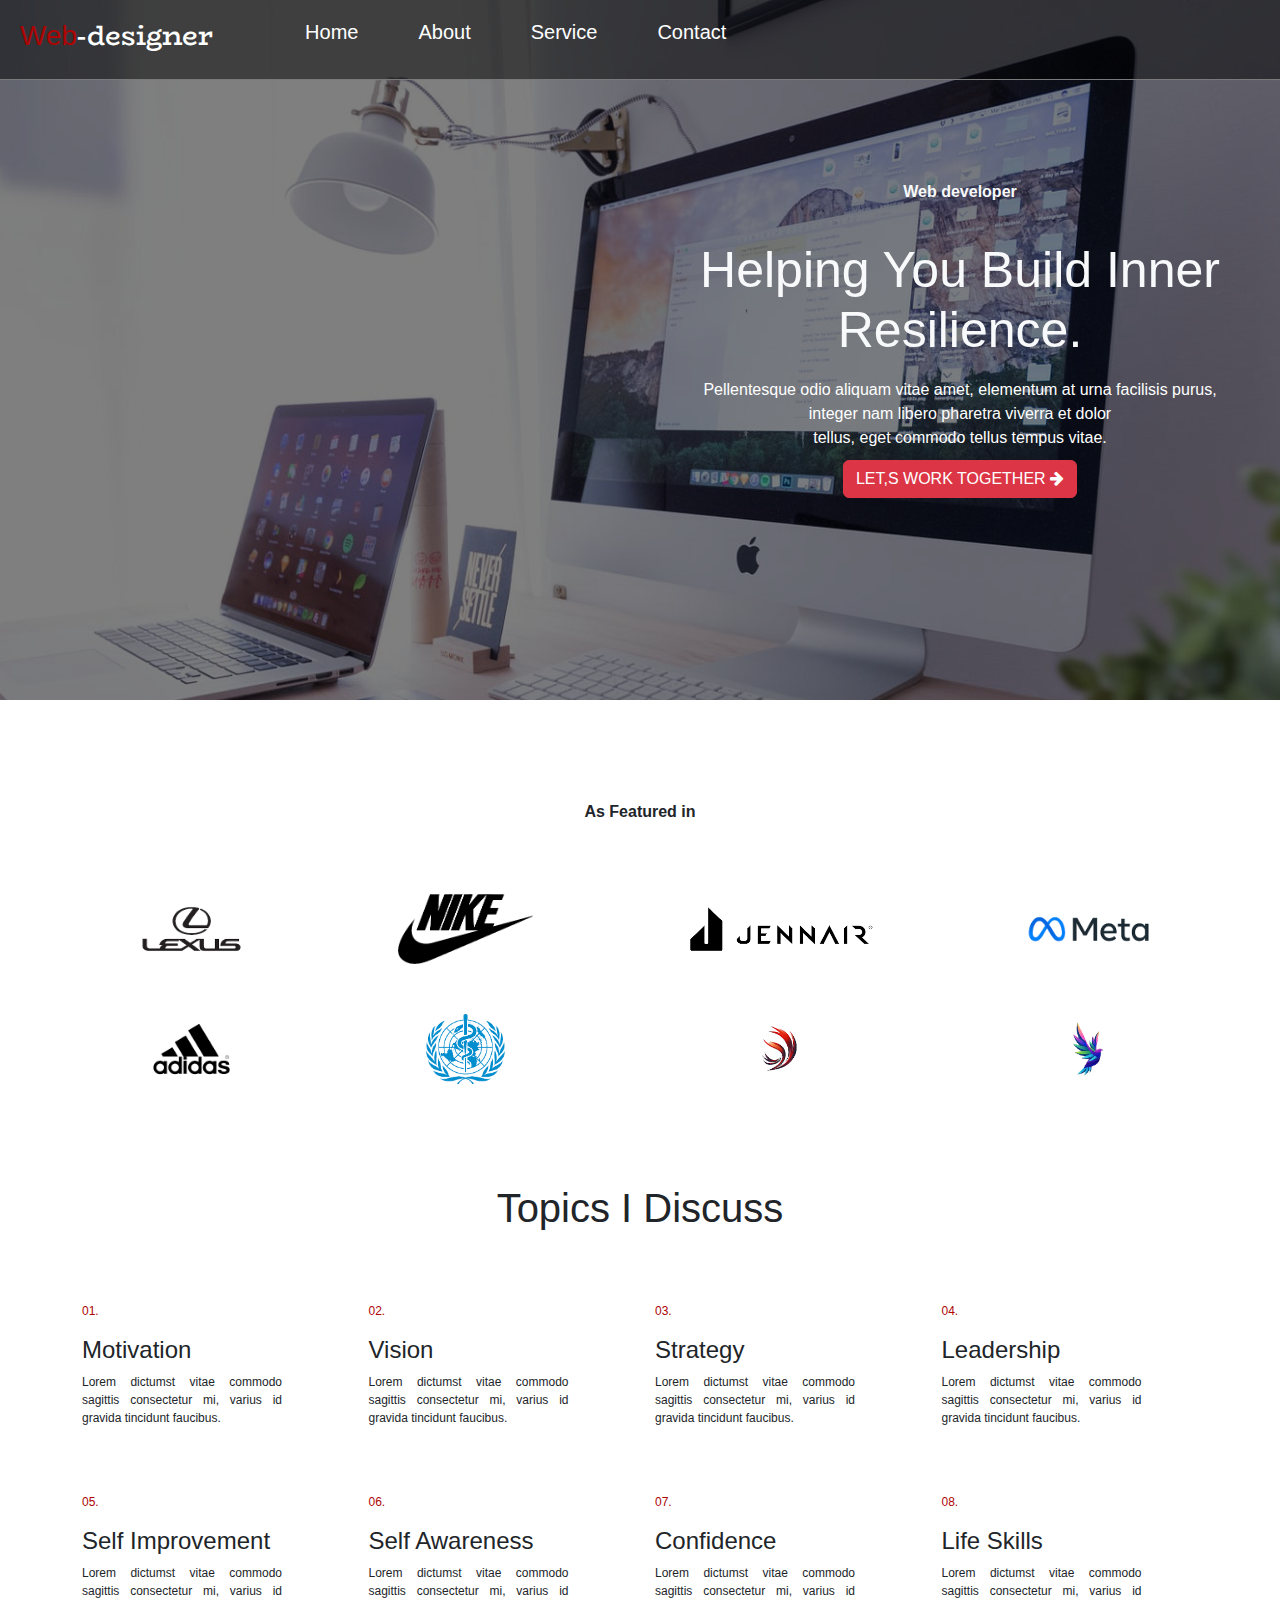
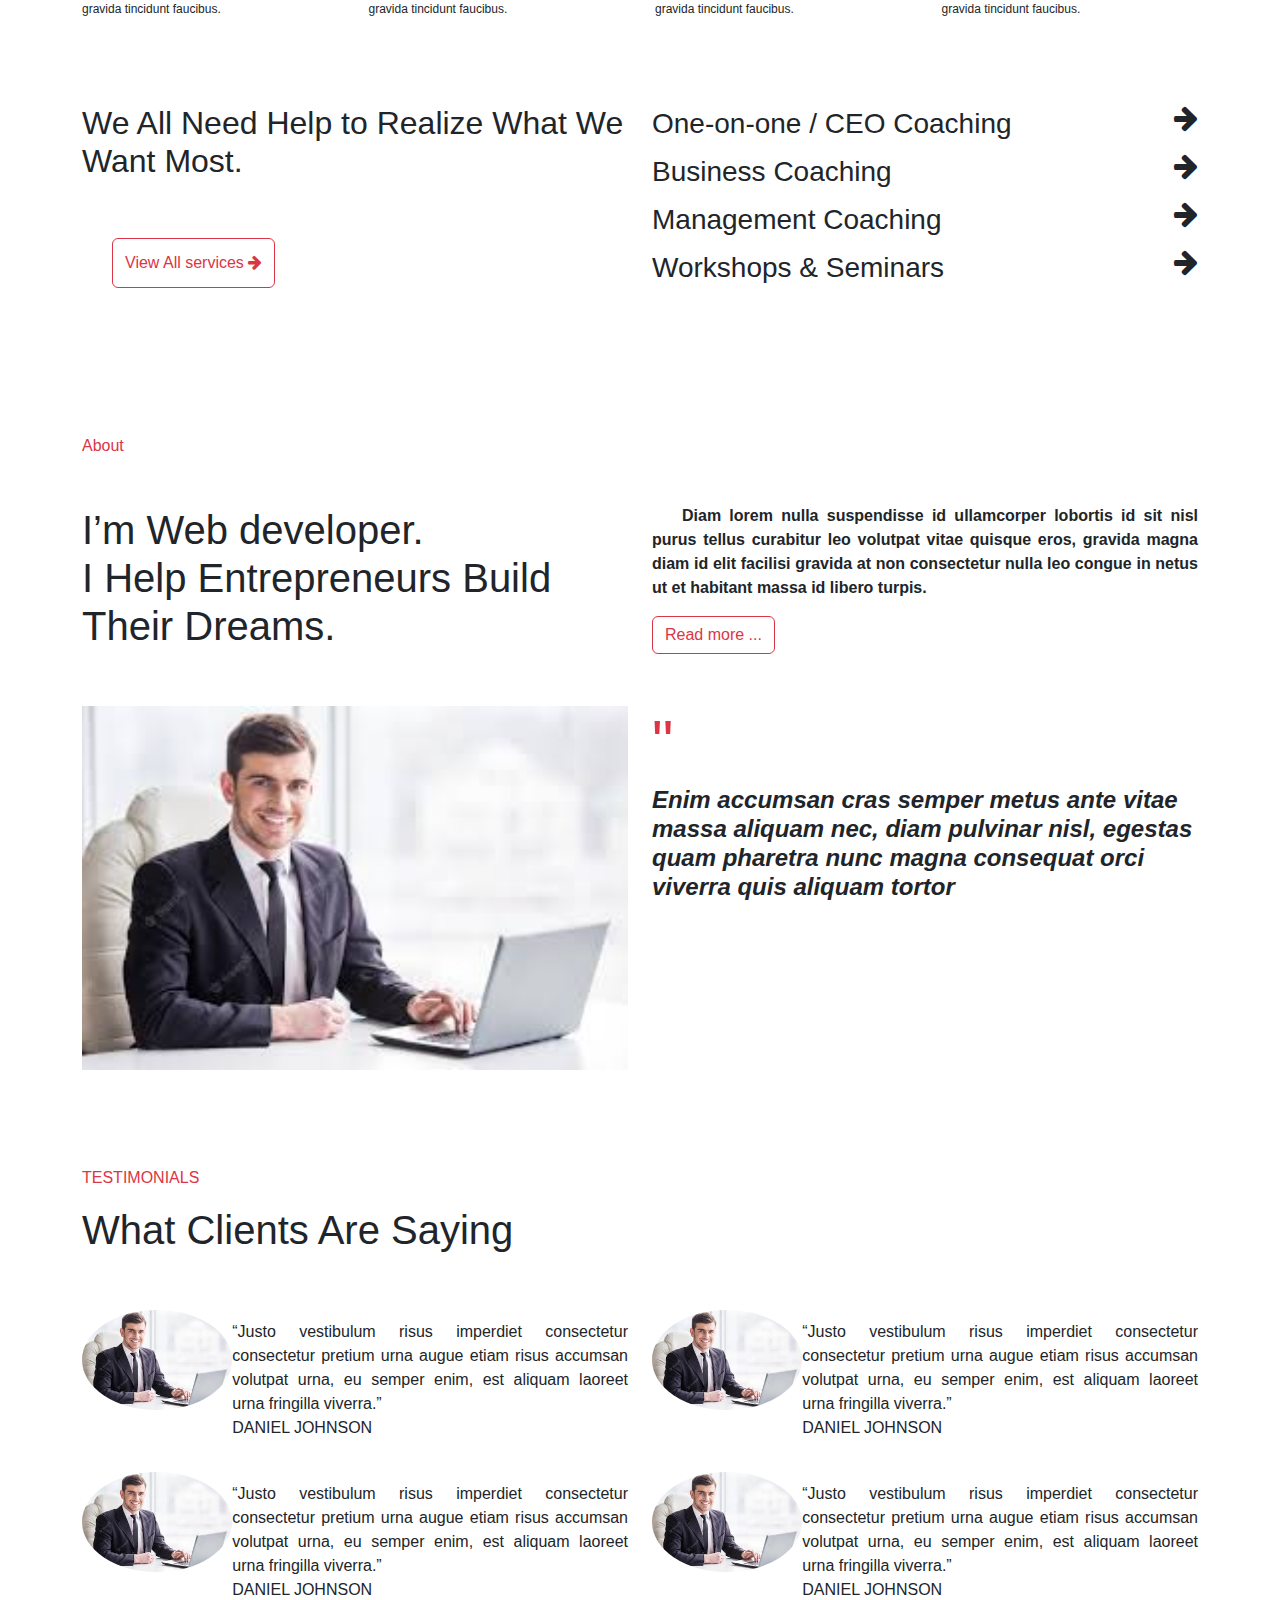
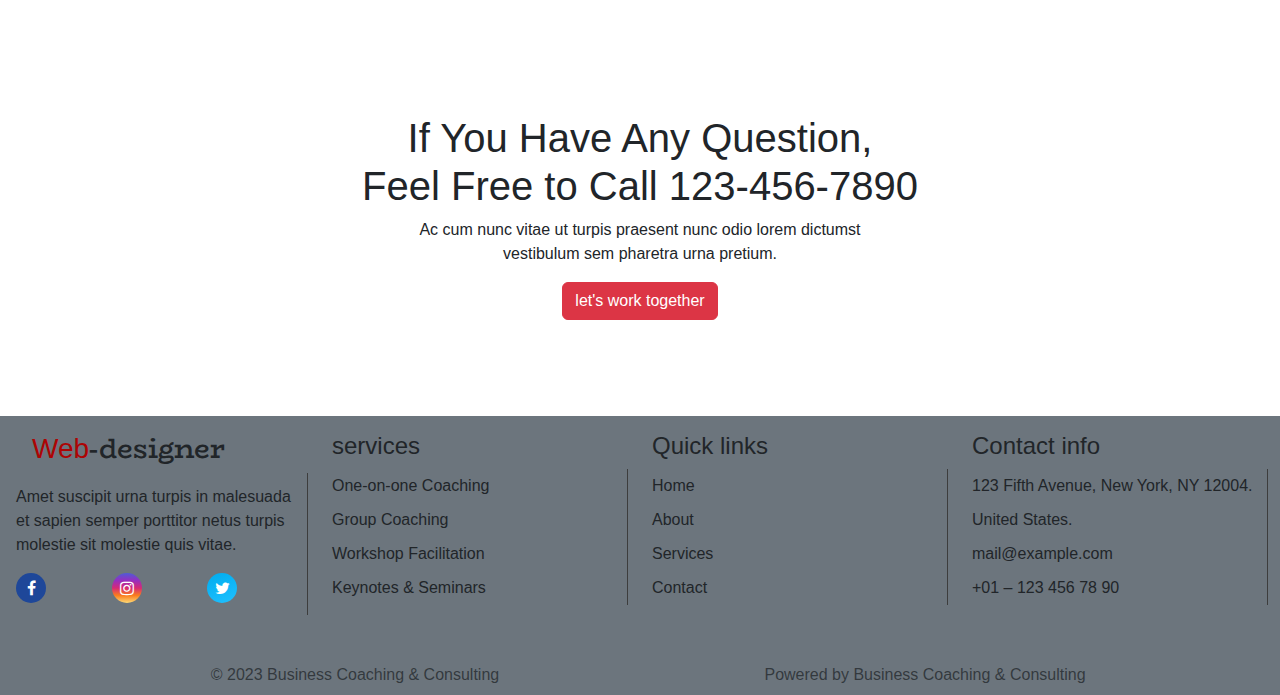
<file: index.html>
<!DOCTYPE html>
<html lang="en">

<head>
    <meta charset="UTF-8">
    <meta name="viewport" content="width=device-width, initial-scale=1.0">
    <title>Web Designer</title>
    <link rel="stylesheet" href="project.css">
    <link rel="stylesheet" href="projectabout.css">
    <link href="https://cdn.jsdelivr.net/npm/bootstrap@5.3.1/dist/css/bootstrap.min.css" rel="stylesheet">
    <script src="https://cdn.jsdelivr.net/npm/bootstrap@5.3.1/dist/js/bootstrap.bundle.min.js"></script>
    <link rel="stylesheet" href="https://cdnjs.cloudflare.com/ajax/libs/font-awesome/4.7.0/css/font-awesome.min.css">

</head>

<body>
    <div class="all-posion">
        <header>
            <div class="container-fluid">
                <div class="row">
                    <div class="col-12 p-0">
                        <nav class="nav">
                            <div class="head-head">
                                <h3><span style="color: rgb(173, 4, 4); padding-left: 20px;">Web</span>-designer</h3>
                                <ul class="navbar-ul" id="navbar">
                                    <li class="nav-li"><a href="index.html">Home</a></li>
                                    <li class="nav-li"><a href="projectabout.html">About</a></li>
                                    <li class="nav-li"><a href="projectservice.html">Service</a></li>
                                    <li class="nav-li"><a href="projectcontact.html">Contact</a></li>
                                </ul>
                                <div class="head-icon">
                                    <a href="#" class="nav-link text-light" id="open"><i class="fa fa-bars"></i></a>
                                    <a href="#" class="nav-link text-light" id="close"><i class="fa fa-close"></i></a>
                                    
                                </div>
                            </div>
                        </nav>
                    </div>

                    <!-- Homeeeeeeeee -->
                    <div class="auto-home">
                        <div class="row">
                            <div class="col-6">
                            </div>
                            <div class="col-lg-6 col-md-12  text-center">
                                <div class="head-home">
                                    <p class="home-web text-light">Web developer</p>
                                    <h1 class="home-heading text-light">Helping You Build Inner Resilience.</h1>
                                    <p class="home-para text-center">Pellentesque odio aliquam vitae amet, elementum
                                        at urna
                                        facilisis purus,<br>
                                        integer nam libero pharetra viverra et dolor<br> tellus, eget commodo tellus
                                        tempus vitae.</p>
                                    <button class="btn btn-danger">LET,S WORK TOGETHER <i
                                            class="fa fa-arrow-right"></i></button>
                                </div>
                            </div>
                        </div>

                    </div>
                </div>
            </div>
        </header>

        <!-- Featured -->

        <section class="section">
            <div class="container">
                <div class="row">
                    <div class="col-12">
                        <div class="head">
                            <p>As Featured in</p>
                        </div>
                        <div class="features">
                            <div class="feature-one">
                                <img src="images__1_-removebg-preview.png" alt="img" height="70px">
                            </div>
                            <div class="feature-one">
                                <img src="images__2_-removebg-preview.png" alt="img" height="70px">
                            </div>
                            <div class="feature-one">
                                <img src="images__3_-removebg-preview.png" alt="img" height="70px">
                            </div>
                            <div class="feature-one">
                                <img src="images__4_-removebg-preview.png" alt="img" height="70px">
                            </div>
                            <div class="feature-one">
                                <img src="images__5_-removebg-preview.png" alt="img" height="70px">
                            </div>
                            <div class="feature-one">
                                <img src="images__6_-removebg-preview.png" alt="img" height="70px">
                            </div>
                            <div class="feature-one">
                                <img src="download-removebg-preview.png" alt="img" height="70px">
                            </div>
                            <div class="feature-one">
                                <img src="download__1_-removebg-preview.png" alt="img" height="70px">
                            </div>
                        </div>
                    </div>
                </div>
            </div>
        </section>

        <!-- topics -->

        <section class="section-one">
            <div class="container">
                <div class="row">
                    <div class="col-12">
                        <div class="topic-head">
                            <h1>Topics I Discuss</h1>
                        </div>
                        <div class="all-topics">
                            <div class="topic-one">
                                <p>01.</p>
                                <h4>Motivation</h4>
                                <p>Lorem dictumst vitae commodo sagittis consectetur mi,
                                    varius id gravida tincidunt faucibus.</p>
                            </div>
                            <div class="topic-one">
                                <p>02.</p>
                                <h4>Vision</h4>
                                <p>Lorem dictumst vitae commodo sagittis consectetur mi,
                                    varius id gravida tincidunt faucibus.</p>
                            </div>
                            <div class="topic-one">
                                <p>03.</p>
                                <h4>Strategy</h4>
                                <p>Lorem dictumst vitae commodo sagittis consectetur mi,
                                    varius id gravida tincidunt faucibus.</p>
                            </div>
                            <div class="topic-one">
                                <p>04.</p>
                                <h4>Leadership</h4>
                                <p>Lorem dictumst vitae commodo sagittis consectetur mi,
                                    varius id gravida tincidunt faucibus.</p>
                            </div>
                            <div class="topic-one">
                                <p>05.</p>
                                <h4>Self Improvement</h4>
                                <p>Lorem dictumst vitae commodo sagittis consectetur mi,
                                    varius id gravida tincidunt faucibus.</p>
                            </div>
                            <div class="topic-one">
                                <p>06.</p>
                                <h4>Self Awareness</h4>
                                <p>Lorem dictumst vitae commodo sagittis consectetur mi,
                                    varius id gravida tincidunt faucibus.</p>
                            </div>
                            <div class="topic-one">
                                <p>07.</p>
                                <h4>Confidence</h4>
                                <p>Lorem dictumst vitae commodo sagittis consectetur mi,
                                    varius id gravida tincidunt faucibus.</p>
                            </div>
                            <div class="topic-one">
                                <p>08.</p>
                                <h4>Life Skills</h4>
                                <p>Lorem dictumst vitae commodo sagittis consectetur mi,
                                    varius id gravida tincidunt faucibus.</p>
                            </div>
                        </div>
                    </div>
                </div>
            </div>
        </section>
        <section class="section-two">
            <div class="container">
                <div class="row">
                    <div class="col-lg-6 col-md-12">
                        <div class="empty-left">
                            <h2>We All Need Help to Realize What We Want Most.</h2>
                            <button class="btn btn-outline-danger">View All services <i
                                    class="fa fa-sharp fa-arrow-right"></i></button>
                        </div>
                    </div>
                    <div class="col-lg-6 col-md-12">
                        <div class="empty-right">
                            <h3>One-on-one / CEO Coaching <i class="fa fa-arrow-right icon"></i></h3>
                            <h3>Business Coaching <i class="fa fa-arrow-right icon"></i></h3>
                            <h3>Management Coaching <i class="fa fa-arrow-right icon"></i></h3>
                            <h3>Workshops & Seminars <i class="fa fa-arrow-right icon"></i></h3>
                        </div>
                    </div>
                </div>
            </div>
        </section>

        <!-- Abouttttttt -->

        <section class="section-three">
            <div class="container">
                <div class="row">
                    <div class="about">
                        <div class="about-top">
                            <div class="col-12">
                                <div class="row">
                                    <div class="col-lg-6 col-md-12">
                                        <div class="about-top-left pt-5 mt-5">
                                            <p class="text-danger">About</p>
                                            <h1 class="mt-5">I’m Web developer.<br>I Help Entrepreneurs Build<br> Their
                                                Dreams.</h1>
                                        </div>
                                    </div>
                                    <div class="col-lg-6 col-md-12">
                                        <div class="about-top-right pt-5 mt-lg-5 mt-md-0">
                                            <p>Diam lorem nulla suspendisse id ullamcorper lobortis id sit
                                                nisl purus tellus curabitur leo volutpat vitae quisque eros,
                                                gravida magna diam id elit facilisi gravida at non consectetur
                                                nulla leo congue in netus ut et habitant massa id libero turpis.</p>
                                            <button class="btn btn-outline-danger">Read more ...</button>
                                        </div>
                                    </div>
                                </div>
                            </div>
                        </div>
                        <div class="about-bottom mt-5">
                            <div class="col-12">
                                <div class="about-bottom">
                                    <div class="row">
                                        <div class="col-lg-6 col-md-12">
                                            <div class="about-bottom-left">
                                                <img src="web dev.jpg" alt="web" height="100%" width="100%">
                                            </div>
                                        </div>
                                        <div class="col-lg-6 col-md-12">
                                            <div class="about-bottom-right">
                                                <h1 class="text-danger" style="font-size: 60px;">"</h1>
                                                <h4>Enim accumsan cras semper metus ante vitae massa aliquam nec, diam
                                                    pulvinar nisl, egestas quam pharetra nunc magna consequat orci
                                                    viverra quis aliquam tortor</h4>
                                            </div>
                                        </div>
                                    </div>
                                </div>
                            </div>
                        </div>
                    </div>
                </div>
            </div>
        </section>

        <!-- clients -->

        <section class="section-four">
            <div class="clients mt-5 pt-5">
                <div class="container">
                    <div class="row">
                        <div class="clients-head mb-5">
                            <p class="text-danger">TESTIMONIALS</p>
                            <h1>What Clients Are Saying</h1>
                        </div>
                        <div class="col-lg-6 col-sm-12 top-clients mb-3">
                            <div class="top-img">
                                <img src="web dev.jpg" alt="img" class="rounded-circle" height="100px">
                            </div>
                            <div class="top-left">
                                <p>“Justo vestibulum risus imperdiet consectetur consectetur pretium
                                    urna augue etiam risus accumsan volutpat urna, eu semper enim, est
                                    aliquam laoreet urna fringilla viverra.”<br> DANIEL JOHNSON</p>
                            </div>
                        </div>
                        <div class="col-lg-6 col-sm-12 top-clients mb-3">
                            <div class="top-img">
                                <img src="web dev.jpg" alt="img" class="rounded-circle" height="100px">
                            </div>
                            <div class="top-left">
                                <p>“Justo vestibulum risus imperdiet consectetur consectetur pretium
                                    urna augue etiam risus accumsan volutpat urna, eu semper enim, est
                                    aliquam laoreet urna fringilla viverra.”<br> DANIEL JOHNSON</p>
                            </div>
                        </div>
                        <div class="col-lg-6 col-sm-12 top-clients mb-3">
                            <div class="top-img">
                                <img src="web dev.jpg" alt="img" class="rounded-circle" height="100px">
                            </div>
                            <div class="top-left">
                                <p>“Justo vestibulum risus imperdiet consectetur consectetur pretium
                                    urna augue etiam risus accumsan volutpat urna, eu semper enim, est
                                    aliquam laoreet urna fringilla viverra.”<br>DANIEL JOHNSON</p>
                            </div>
                        </div>
                        <div class="col-lg-6 col-sm-12 top-clients mb-5">
                            <div class="top-img">
                                <img src="web dev.jpg" alt="img" class="rounded-circle" height="100px">
                            </div>
                            <div class="top-left">
                                <p>“Justo vestibulum risus imperdiet consectetur consectetur pretium
                                    urna augue etiam risus accumsan volutpat urna, eu semper enim, est
                                    aliquam laoreet urna fringilla viverra.”<br> DANIEL JOHNSON</p>
                            </div>
                        </div>
                    </div>
                </div>
            </div>
        </section>

        <!-- question -->

        <section class="section-five mt-5">
            <div class="que">
                <div class="container">
                    <div class="row">
                        <div class="col-12 text-center">
                            <h1>If You Have Any Question,<br>
                                Feel Free to Call 123-456-7890</h1>
                            <p>Ac cum nunc vitae ut turpis praesent nunc odio lorem dictumst <br>vestibulum sem pharetra
                                urna pretium.</p>
                            <button class="btn btn-danger">let's work together</button>
                        </div>
                    </div>
                </div>
            </div>
        </section>


        <!-- footer -->


        <footer>
            <div class="footer mt-5 pt-5">
                <div class="container-fluid">
                    <div class="row">
                        <div class="col-12">
                            <div class="footer-one">
                                <div class="row bg-secondary">
                                    <div class="col-lg-3 col-md-4 col-sm-6">
                                        <h3 class="mt-3"><span style="color: rgb(173, 4, 4); padding-left: 20px;">Web</span>-designer</h3>
                                        <ul class="navbar-nav p-1" style="border-right: 1px solid rgb(61, 61, 61);">
                                            <li class="nav-item">
                                                <a href="#" class="nav-link text-justify">Amet suscipit urna turpis in
                                                    malesuada et sapien semper porttitor netus turpis molestie sit
                                                    molestie quis vitae.</a>
                                            </li>
                                            <li class="nav-item">
                                                <a href="#" class="nav-link"><i class="fa fa-facebook"></i> <i
                                                        class="fa fa-instagram"></i> <i class="fa fa-twitter"></i></a>
                                            </li>
                                        </ul>
                                    </div>
                                    <div class="col-lg-3 col-md-4 col-sm-6">
                                        <h4><a href="#" class="nav-link mt-3">services</a></h4>
                                        <ul class="navbar-nav"
                                            style="border-right: 1px solid rgb(61, 61, 61); line-height: 18px;">
                                            <li class="nav-item">
                                                <a href="#" class="nav-link">One-on-one Coaching</a>
                                            </li>
                                            <li class="nav-item">
                                                <a href="#" class="nav-link">Group Coaching</a>
                                            </li>
                                            <li class="nav-item">
                                                <a href="#" class="nav-link">Workshop Facilitation</a>
                                            </li>
                                            <li class="nav-item">
                                                <a href="#" class="nav-link">Keynotes & Seminars</a>
                                            </li>
                                        </ul>
                                    </div>
                                    <div class="col-lg-3 col-md-4 col-sm-6">
                                        <h4><a href="#" class="nav-link mt-3">Quick links</a></h4>
                                        <ul class="navbar-nav"
                                            style="border-right: 1px solid rgb(61, 61, 61); line-height: 18px;">
                                            <li class="nav-item">
                                                <a href="project.html" class="nav-link">Home</a>
                                            </li>
                                            <li class="nav-item">
                                                <a href="projectabout.html" class="nav-link">About</a>
                                            </li>
                                            <li class="nav-item">
                                                <a href="projectservice.html" class="nav-link">Services</a>
                                            </li>
                                            <li class="nav-item">
                                                <a href="projectcontact.html" class="nav-link">Contact</a>
                                            </li>
                                        </ul>
                                    </div>
                                    <div class="col-lg-3 col-md-4 col-sm-6">
                                        <h4><a href="#" class="nav-link mt-3">Contact info</a></h4>
                                        <ul class="navbar-nav"
                                            style="line-height: 18px; border-right: 1px solid rgb(61, 61, 61);">
                                            <li class="nav-item"><a href="#" class="nav-link">123 Fifth Avenue, New
                                                    York, NY 12004.</a></li>
                                            <li class="nav-item"><a href="#" class="nav-link">United States.</a></li>
                                            <li class="nav-item"><a href="#" class="nav-link">mail@example.com</a></li>
                                            <li class="nav-item"><a href="#" class="nav-link">+01 – 123 456 78 90</a>
                                            </li>
                                        </ul>
                                    </div>
                                    <div class="col-12 mt-5 mb-2">
                                        <div class="container">
                                            <div class="row">
                                                <div class="col-lg-6 col-md-12">
                                                    <a href="#" class="nav-link text-muted text-center">© 2023 Business
                                                        Coaching & Consulting</a>
                                                </div>
                                                <div class="col-lg-6 col-md-12">
                                                    <a href="#" class="nav-link text-muted text-center">Powered by
                                                        Business Coaching & Consulting</a>
                                                </div>
                                            </div>
                                        </div>
                                    </div>
                                </div>
                            </div>
                        </div>
                    </div>
                </div>
            </div>
        </footer>
    </div>

    <script src="project.js"></script>
</body>

</html>
</file>
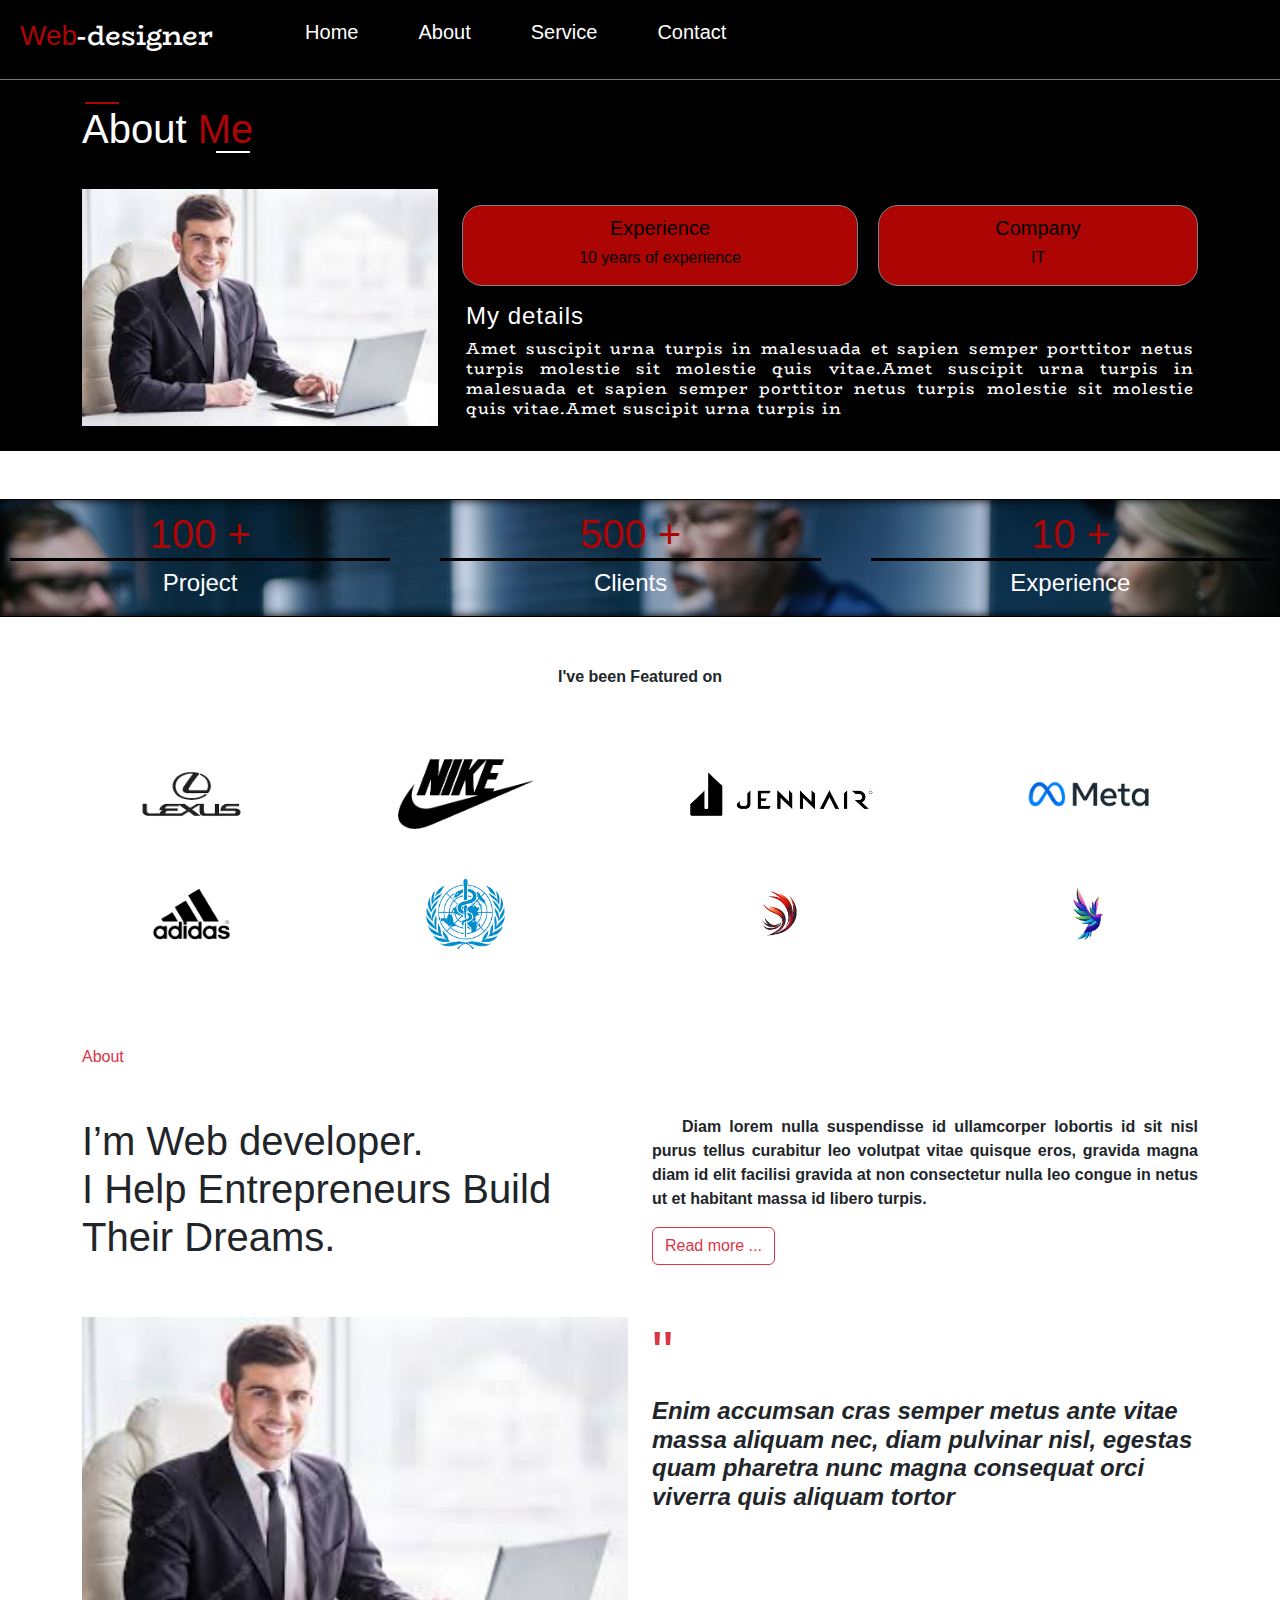
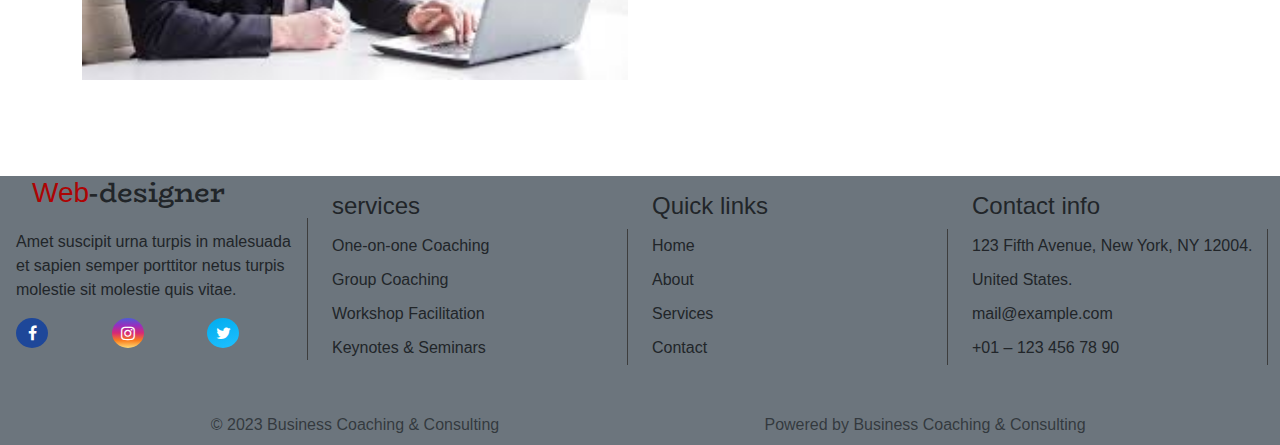
<file: projectabout.html>
<!DOCTYPE html>
<html lang="en">

<head>
    <meta charset="UTF-8">
    <meta name="viewport" content="width=device-width, initial-scale=1.0">
    <title>web Deign About</title>
    <link rel="stylesheet" href="projectabout.css">
    <link href="https://cdn.jsdelivr.net/npm/bootstrap@5.3.1/dist/css/bootstrap.min.css" rel="stylesheet">
    <script src="https://cdn.jsdelivr.net/npm/bootstrap@5.3.1/dist/js/bootstrap.bundle.min.js"></script>
    <link rel="stylesheet" href="https://cdnjs.cloudflare.com/ajax/libs/font-awesome/4.7.0/css/font-awesome.min.css">
</head>

<body>
    <div class="all-posion">
        <header>
            <div class="container-fluid">
                <div class="row">
                    <div class="col-12 p-0">
                        <nav class="nav">
                            <div class="head-head">
                                <h3><span style="color: rgb(173, 4, 4); padding-left: 20px;">Web</span>-designer</h3>
                                <ul class="navbar-ul" id="navbar">
                                    <li class="nav-li"><a href="index.html">Home</a></li>
                                    <li class="nav-li"><a href="projectabout.html">About</a></li>
                                    <li class="nav-li"><a href="projectservice.html">Service</a></li>
                                    <li class="nav-li"><a href="projectcontact.html">Contact</a></li>
                                </ul>
                                <div class="head-icon">
                                    <a href="#" class="nav-link text-light" id="open"><i class="fa fa-bars"></i></a>
                                    <a href="#" class="nav-link text-light" id="close"><i class="fa fa-close"></i></a>

                                </div>
                            </div>
                        </nav>
                    </div>
                </div>
            </div>

            <!-- about -->


            <section class="section-zero">
                <div class="container">
                    <div class="row">
                        <div class="col-12">
                            <h1>About<span style="color: rgb(173, 4, 4);"> Me</span></h1>
                        </div>
                        <div class="col-12 about">
                            <div class="row mt-5">
                                <div class="col-lg-4 col-md-6 col-sm-12">
                                    <div class="about_left">
                                        <img src="web dev.jpg" alt="people" width="100%">
                                    </div>
                                </div>
                                <div class="col-lg-8 col-md-6 col-sm-12">
                                    <div class="about_right text-center">
                                        <div class="row">
                                            <div class="col-lg-12 col-md-12 mt-3 button">
                                                <button class="vw-25">
                                                    <h5>Experience</h5>
                                                    <h6>10 years of experience</h6>
                                                </button>
                                                <button class="vw-25">
                                                    <h5>Company</h5>
                                                    <h6>IT</h6>
                                                </button>
                                            </div>
                                            <div class="col-lg-12 col-md-12 para p-3">
                                                <h4>My details</h4>
                                                <p>Amet suscipit urna turpis in
                                                    malesuada et sapien semper porttitor netus turpis molestie sit
                                                    molestie quis vitae.Amet suscipit urna turpis in
                                                    malesuada et sapien semper porttitor netus turpis molestie sit
                                                    molestie quis vitae.Amet suscipit urna turpis in
                                                    </p>
                                            </div>
                                        </div>
                                    </div>
                                </div>
                            </div>
                        </div>
                    </div>
                </div>
            </section>
        </header>


        <!-- my clients -->
        <section class="client-section mt-5 mb-5">
            <div class="container-fluid clients">
                <div class="row">
                    <div class="col-12">
                        <div class="client-one">
                            <h1>100 +</h1>
                            <h4>Project</h4>
                        </div>
                        <div class="client-two">
                            <h1>500 +</h1>
                            <h4>Clients</h4>
                        </div>
                        <div class="client-three">
                            <h1>10 +</h1>
                            <h4>Experience</h4>
                        </div>
                    </div>
                </div>
            </div>
        </section>

        <!-- features -->
        <section class="section">
            <div class="container">
                <div class="row">
                    <div class="col-12">
                        <div class="head">
                            <p>I've been Featured on</p>
                        </div>
                        <div class="features">
                            <div class="feature-one">
                                <img src="images__1_-removebg-preview.png" alt="img" height="70px">
                            </div>
                            <div class="feature-one">
                                <img src="images__2_-removebg-preview.png" alt="img" height="70px">
                            </div>
                            <div class="feature-one">
                                <img src="images__3_-removebg-preview.png" alt="img" height="70px">
                            </div>
                            <div class="feature-one">
                                <img src="images__4_-removebg-preview.png" alt="img" height="70px">
                            </div>
                            <div class="feature-one">
                                <img src="images__5_-removebg-preview.png" alt="img" height="70px">
                            </div>
                            <div class="feature-one">
                                <img src="images__6_-removebg-preview.png" alt="img" height="70px">
                            </div>
                            <div class="feature-one">
                                <img src="download-removebg-preview.png" alt="img" height="70px">
                            </div>
                            <div class="feature-one">
                                <img src="download__1_-removebg-preview.png" alt="img" height="70px">
                            </div>
                        </div>
                    </div>
                </div>
            </div>
        </section>

        <section class="section-three">
            <div class="container">
                <div class="row">
                    <div class="about">
                        <div class="about-top">
                            <div class="col-12">
                                <div class="row">
                                    <div class="col-lg-6 col-md-12">
                                        <div class="about-top-left pt-5 mt-5">
                                            <p class="text-danger">About</p>
                                            <h1 class="mt-5">I’m Web developer.<br>I Help Entrepreneurs Build<br> Their
                                                Dreams.</h1>
                                        </div>
                                    </div>
                                    <div class="col-lg-6 col-md-12">
                                        <div class="about-top-right pt-5 mt-lg-5 mt-md-0">
                                            <p>Diam lorem nulla suspendisse id ullamcorper lobortis id sit
                                                nisl purus tellus curabitur leo volutpat vitae quisque eros,
                                                gravida magna diam id elit facilisi gravida at non consectetur
                                                nulla leo congue in netus ut et habitant massa id libero turpis.</p>
                                            <button class="btn btn-outline-danger">Read more ...</button>
                                        </div>
                                    </div>
                                </div>
                            </div>
                        </div>
                        <div class="about-bottom mt-5">
                            <div class="col-12">
                                <div class="about-bottom">
                                    <div class="row">
                                        <div class="col-lg-6 col-md-12">
                                            <div class="about-bottom-left">
                                                <img src="web dev.jpg" alt="web" height="100%" width="100%">
                                            </div>
                                        </div>
                                        <div class="col-lg-6 col-md-12">
                                            <div class="about-bottom-right">
                                                <h1 class="text-danger" style="font-size: 60px;">"</h1>
                                                <h4>Enim accumsan cras semper metus ante vitae massa aliquam nec, diam
                                                    pulvinar nisl, egestas quam pharetra nunc magna consequat orci
                                                    viverra quis aliquam tortor</h4>
                                            </div>
                                        </div>
                                    </div>
                                </div>
                            </div>
                        </div>
                    </div>
                </div>
            </div>
        </section>


        <!-- footer -->


        <footer>
            <div class="footer mt-5 pt-5">
                <div class="container-fluid">
                    <div class="row">
                        <div class="col-12">
                            <div class="footer-one">
                                <div class="row bg-secondary">
                                    <div class="col-lg-3 col-md-4 col-sm-6">
                                        <h3><span style="color: rgb(173, 4, 4); padding-left: 20px;">Web</span>-designer</h3>
                                        <ul class="navbar-nav p-1" style="border-right: 1px solid rgb(61, 61, 61);">
                                            <li class="nav-item">
                                                <a href="#" class="nav-link text-justify">Amet suscipit urna turpis in
                                                    malesuada et sapien semper porttitor netus turpis molestie sit
                                                    molestie quis vitae.</a>
                                            </li>
                                            <li class="nav-item">
                                                <a href="#" class="nav-link"><i class="fa fa-facebook px-3"></i> <i
                                                        class="fa fa-instagram px-3"></i> <i class="fa fa-twitter px-3"></i></a>
                                            </li>
                                        </ul>
                                    </div>
                                    <div class="col-lg-3 col-md-4 col-sm-6">
                                        <h4><a href="#" class="nav-link mt-3">services</a></h4>
                                        <ul class="navbar-nav"
                                            style="border-right: 1px solid rgb(61, 61, 61); line-height: 18px;">
                                            <li class="nav-item">
                                                <a href="#" class="nav-link">One-on-one Coaching</a>
                                            </li>
                                            <li class="nav-item">
                                                <a href="#" class="nav-link">Group Coaching</a>
                                            </li>
                                            <li class="nav-item">
                                                <a href="#" class="nav-link">Workshop Facilitation</a>
                                            </li>
                                            <li class="nav-item">
                                                <a href="#" class="nav-link">Keynotes & Seminars</a>
                                            </li>
                                        </ul>
                                    </div>
                                    <div class="col-lg-3 col-md-4 col-sm-6">
                                        <h4><a href="#" class="nav-link mt-3">Quick links</a></h4>
                                        <ul class="navbar-nav"
                                            style="border-right: 1px solid rgb(61, 61, 61); line-height: 18px;">
                                            <li class="nav-item">
                                                <a href="project.html" class="nav-link">Home</a>
                                            </li>
                                            <li class="nav-item">
                                                <a href="projectabout.html" class="nav-link">About</a>
                                            </li>
                                            <li class="nav-item">
                                                <a href="projectservice.html" class="nav-link">Services</a>
                                            </li>
                                            <li class="nav-item">
                                                <a href="projectcontact.html" class="nav-link">Contact</a>
                                            </li>
                                        </ul>
                                    </div>
                                    <div class="col-lg-3 col-md-4 col-sm-6">
                                        <h4><a href="#" class="nav-link mt-3">Contact info</a></h4>
                                        <ul class="navbar-nav"
                                            style="line-height: 18px; border-right: 1px solid rgb(61, 61, 61);">
                                            <li class="nav-item"><a href="#" class="nav-link">123 Fifth Avenue, New
                                                    York, NY 12004.</a></li>
                                            <li class="nav-item"><a href="#" class="nav-link">United States.</a></li>
                                            <li class="nav-item"><a href="#" class="nav-link">mail@example.com</a></li>
                                            <li class="nav-item"><a href="#" class="nav-link">+01 – 123 456 78 90</a>
                                            </li>
                                        </ul>
                                    </div>
                                    <div class="col-12 mt-5 mb-2">
                                        <div class="container">
                                            <div class="row">
                                                <div class="col-lg-6 col-md-12">
                                                    <a href="#" class="nav-link text-muted text-center">© 2023 Business
                                                        Coaching & Consulting</a>
                                                </div>
                                                <div class="col-lg-6 col-md-12">
                                                    <a href="#" class="nav-link text-muted text-center">Powered by
                                                        Business Coaching & Consulting</a>
                                                </div>
                                            </div>
                                        </div>
                                    </div>
                                </div>
                            </div>
                        </div>
                    </div>
                </div>
            </div>
        </footer>
    </div>
    <script src="project.js"></script>
</body>

</html>
</file>
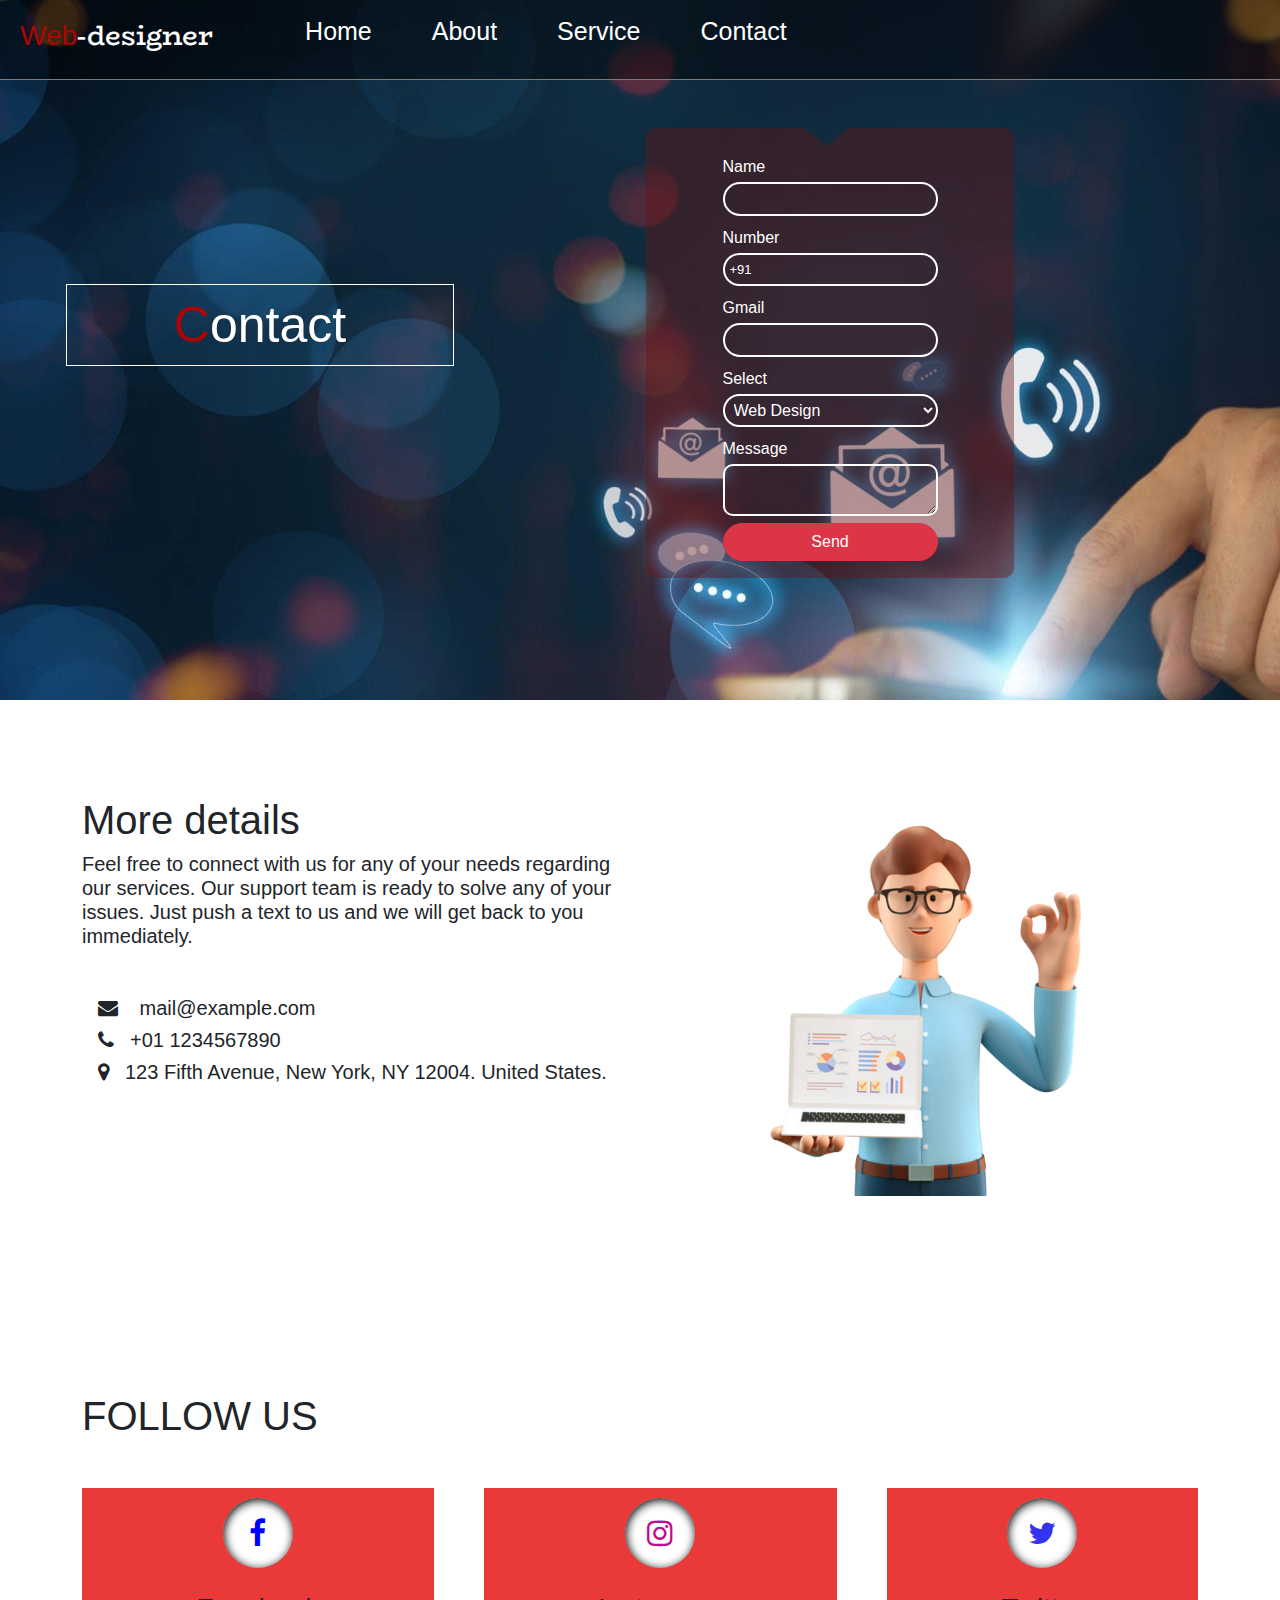
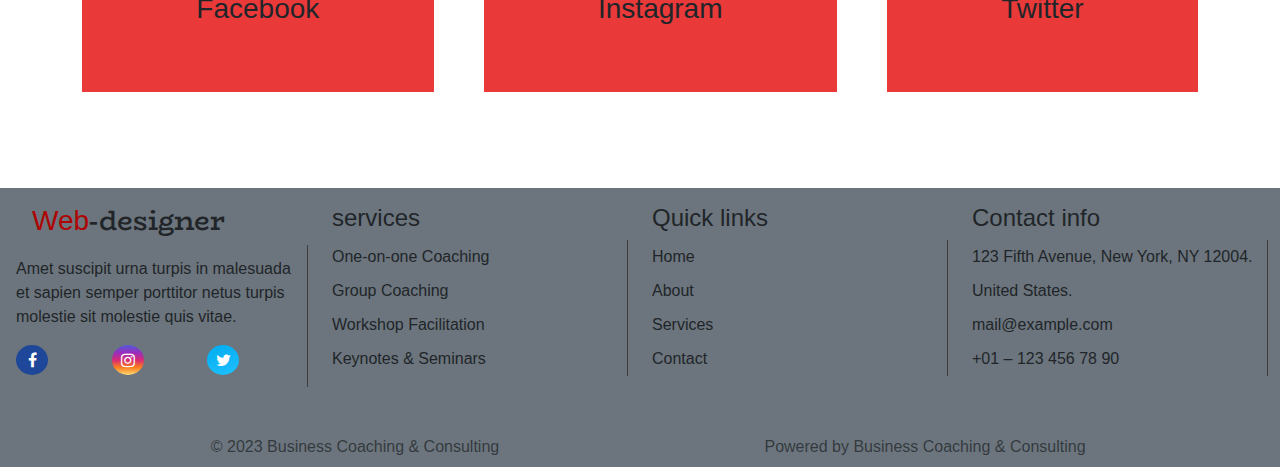
<file: projectcontact.html>
<!DOCTYPE html>
<html lang="en">

<head>
    <meta charset="UTF-8">
    <meta name="viewport" content="width=device-width, initial-scale=1.0">
    <title>Web Design Contact</title>
    <link rel="stylesheet" href="projectcontact.css">
    <link href="https://cdn.jsdelivr.net/npm/bootstrap@5.3.1/dist/css/bootstrap.min.css" rel="stylesheet">
    <script src="https://cdn.jsdelivr.net/npm/bootstrap@5.3.1/dist/js/bootstrap.bundle.min.js"></script>
    <link rel="stylesheet" href="https://cdnjs.cloudflare.com/ajax/libs/font-awesome/4.7.0/css/font-awesome.min.css">
</head>

<body>
    <div class="all-posion">
        <header>
            <div class="container-fluid">
                <div class="row">
                    <div class="col-12 p-0">
                        <nav class="nav">
                            <div class="head-head">
                                <h3><span style="color: rgb(173, 4, 4); padding-left: 20px;">Web</span>-designer</h3>
                                <ul class="navbar-ul" id="navbar">
                                    <li class="nav-li"><a href="index.html">Home</a></li>
                                    <li class="nav-li"><a href="projectabout.html">About</a></li>
                                    <li class="nav-li"><a href="projectservice.html">Service</a></li>
                                    <li class="nav-li"><a href="projectcontact.html">Contact</a></li>
                                </ul>
                                <div class="head-icon">
                                    <a href="#" class="nav-link text-light" id="open"><i class="fa fa-bars"></i></a>
                                    <a href="#" class="nav-link text-light" id="close"><i class="fa fa-close"></i></a>
                                </div>
                            </div>
                        </nav>
                    </div>
                </div>
            </div>
            <section class="section-zero">
                <div class="container">
                    <div class="row">
                        <div class="col-lg-4 col-md-4 col-sm-12 text-center title">
                            <h1><span style="color: rgb(173, 4, 4);">C</span>ontact</h1>
                        </div>
                        <div class="col-lg-8 col-md-8 col-sm-12 mt-5">
                            <div class="forms">
                                <form action="#">
                                    <label for="name">Name</label><br>
                                    <input type="text" id="name"><br>

                                    <label for="number">Number</label><br>
                                    <input type="text" id="number" name="number" value="+91 "><br>

                                    <label for="email">Gmail</label><br>
                                    <input type="email" id="email" name="email"><br>

                                    <label for="select">Select</label><br>
                                    <select id="select">
                                        <option>web design</option>
                                        <option>web development</option>
                                        <option>app development</option>
                                        <option>tester</option>
                                    </select><br>

                                    <label for="textarea">Message</label><br>
                                    <textarea id="textarea"></textarea><br>

                                    <button class="btn btn-danger">Send</button>
                                </form>
                            </div>
                        </div>
                    </div>
                </div>
            </section>
        </header>

        <!-- contact two -->

        <section class="section-one mt-5 pt-5">
            <div class="container">
                <div class="row">
                    <div class="col-lg-6 col-md-6 col-sm-12">
                        <h1>More details </h1>
                        <h5>Feel free to connect with us for any of your needs regarding our services. Our support team is ready to solve any of your issues. Just push a text to us and we will get back to you immediately.</h5>
                        <div class="links mt-5">
                            <h5><i class="fa fa-envelope px-3"></i> mail@example.com</h5>
                            <h5><i class="fa fa-phone px-3"></i>+01 1234567890</h5>
                            <h5><i class="fa fa-map-marker px-3"></i>123 Fifth Avenue, New York, NY 12004.
                                United States.</h5>
                        </div>
                    </div>
                    <div class="col-lg-6 col-md-6 col-sm-12 text-center img">
                        <img src="contact-three-removebg-preview.png" alt="png" height="80%">
                        <!-- <img src="contact-one-removebg-preview.png" alt="png">
                        <img src="contact-two-removebg-preview.png" alt="png"> -->
                    </div>
                </div>
            </div>
        </section>

        <!-- follow us -->
        <section class="section-two mt-5 pt-5">
            <div class="container">
                <div class="row">
                    <h1 class="mb-5">FOLLOW US</h1>
                    <div class="col-12">
                        <div class="follow">
                            <div class="follow1">
                                <a href="#" class="nav-link " style="color: blue;"><i class="fa fa-facebook"></i></a>
                                <h3 class="pb-5 pt-4">Facebook</h3>
                            </div>
                            <div class="follow1">
                                <a href="#" class="nav-link" style="color: rgb(194, 9, 145);"><i class="fa fa-instagram"></i></a>
                                <h3 class="pb-5 pt-4">Instagram</h3>
                            </div>
                            <div class="follow1">
                                <a href="#" class="nav-link" style="color: rgb(52, 52, 238);"><i class="fa fa-twitter"></i></a>
                                <h3 class="pb-5 pt-4">Twitter</h3>
                            </div>
                        </div>
                    </div>
                </div>
            </div>
        </section>
        <!-- footer -->

        <footer>
            <div class="footer mt-5 pt-5">
                <div class="container-fluid">
                    <div class="row">
                        <div class="col-12">
                            <div class="footer-one">
                                <div class="row bg-secondary">
                                    <div class="col-lg-3 col-md-4 col-sm-6">
                                        <h3 class="mt-3"><span
                                                style="color: rgb(173, 4, 4); padding-left: 20px;">Web</span>-designer
                                        </h3>
                                        <ul class="navbar-nav p-1" style="border-right: 1px solid rgb(61, 61, 61);">
                                            <li class="nav-item">
                                                <a href="#" class="nav-link text-justify">Amet suscipit urna turpis in
                                                    malesuada et sapien semper porttitor netus turpis molestie sit
                                                    molestie quis vitae.</a>
                                            </li>
                                            <li class="nav-item">
                                                <a href="#" class="nav-link"><i class="fa fa-facebook px-3"></i> 
                                                    <i class="fa fa-instagram px-3"></i>
                                                    <i class="fa fa-twitter px-3"></i></a>
                                            </li>
                                        </ul>
                                    </div>
                                    <div class="col-lg-3 col-md-4 col-sm-6">
                                        <h4><a href="#" class="nav-link mt-3">services</a></h4>
                                        <ul class="navbar-nav"
                                            style="border-right: 1px solid rgb(61, 61, 61); line-height: 18px;">
                                            <li class="nav-item">
                                                <a href="#" class="nav-link">One-on-one Coaching</a>
                                            </li>
                                            <li class="nav-item">
                                                <a href="#" class="nav-link">Group Coaching</a>
                                            </li>
                                            <li class="nav-item">
                                                <a href="#" class="nav-link">Workshop Facilitation</a>
                                            </li>
                                            <li class="nav-item">
                                                <a href="#" class="nav-link">Keynotes & Seminars</a>
                                            </li>
                                        </ul>
                                    </div>
                                    <div class="col-lg-3 col-md-4 col-sm-6">
                                        <h4><a href="#" class="nav-link mt-3">Quick links</a></h4>
                                        <ul class="navbar-nav"
                                            style="border-right: 1px solid rgb(61, 61, 61); line-height: 18px;">
                                            <li class="nav-item">
                                                <a href="project.html" class="nav-link">Home</a>
                                            </li>
                                            <li class="nav-item">
                                                <a href="projectabout.html" class="nav-link">About</a>
                                            </li>
                                            <li class="nav-item">
                                                <a href="projectservice.html" class="nav-link">Services</a>
                                            </li>
                                            <li class="nav-item">
                                                <a href="projectcontact.html" class="nav-link">Contact</a>
                                            </li>
                                        </ul>
                                    </div>
                                    <div class="col-lg-3 col-md-4 col-sm-6">
                                        <h4><a href="#" class="nav-link mt-3">Contact info</a></h4>
                                        <ul class="navbar-nav"
                                            style="line-height: 18px; border-right: 1px solid rgb(61, 61, 61);">
                                            <li class="nav-item"><a href="#" class="nav-link">123 Fifth Avenue, New
                                                    York, NY 12004.</a></li>
                                            <li class="nav-item"><a href="#" class="nav-link">United States.</a></li>
                                            <li class="nav-item"><a href="#" class="nav-link">mail@example.com</a></li>
                                            <li class="nav-item"><a href="#" class="nav-link">+01 – 123 456 78 90</a>
                                            </li>
                                        </ul>
                                    </div>
                                    <div class="col-12 mt-5 mb-2">
                                        <div class="container">
                                            <div class="row">
                                                <div class="col-lg-6 col-md-12">
                                                    <a href="#" class="nav-link text-muted text-center">© 2023 Business
                                                        Coaching & Consulting</a>
                                                </div>
                                                <div class="col-lg-6 col-md-12">
                                                    <a href="#" class="nav-link text-muted text-center">Powered by
                                                        Business Coaching & Consulting</a>
                                                </div>
                                            </div>
                                        </div>
                                    </div>
                                </div>
                            </div>
                        </div>
                    </div>
                </div>
            </div>
        </footer>


    </div>
    <script src="project.js"></script>
</body>

</html>
</file>
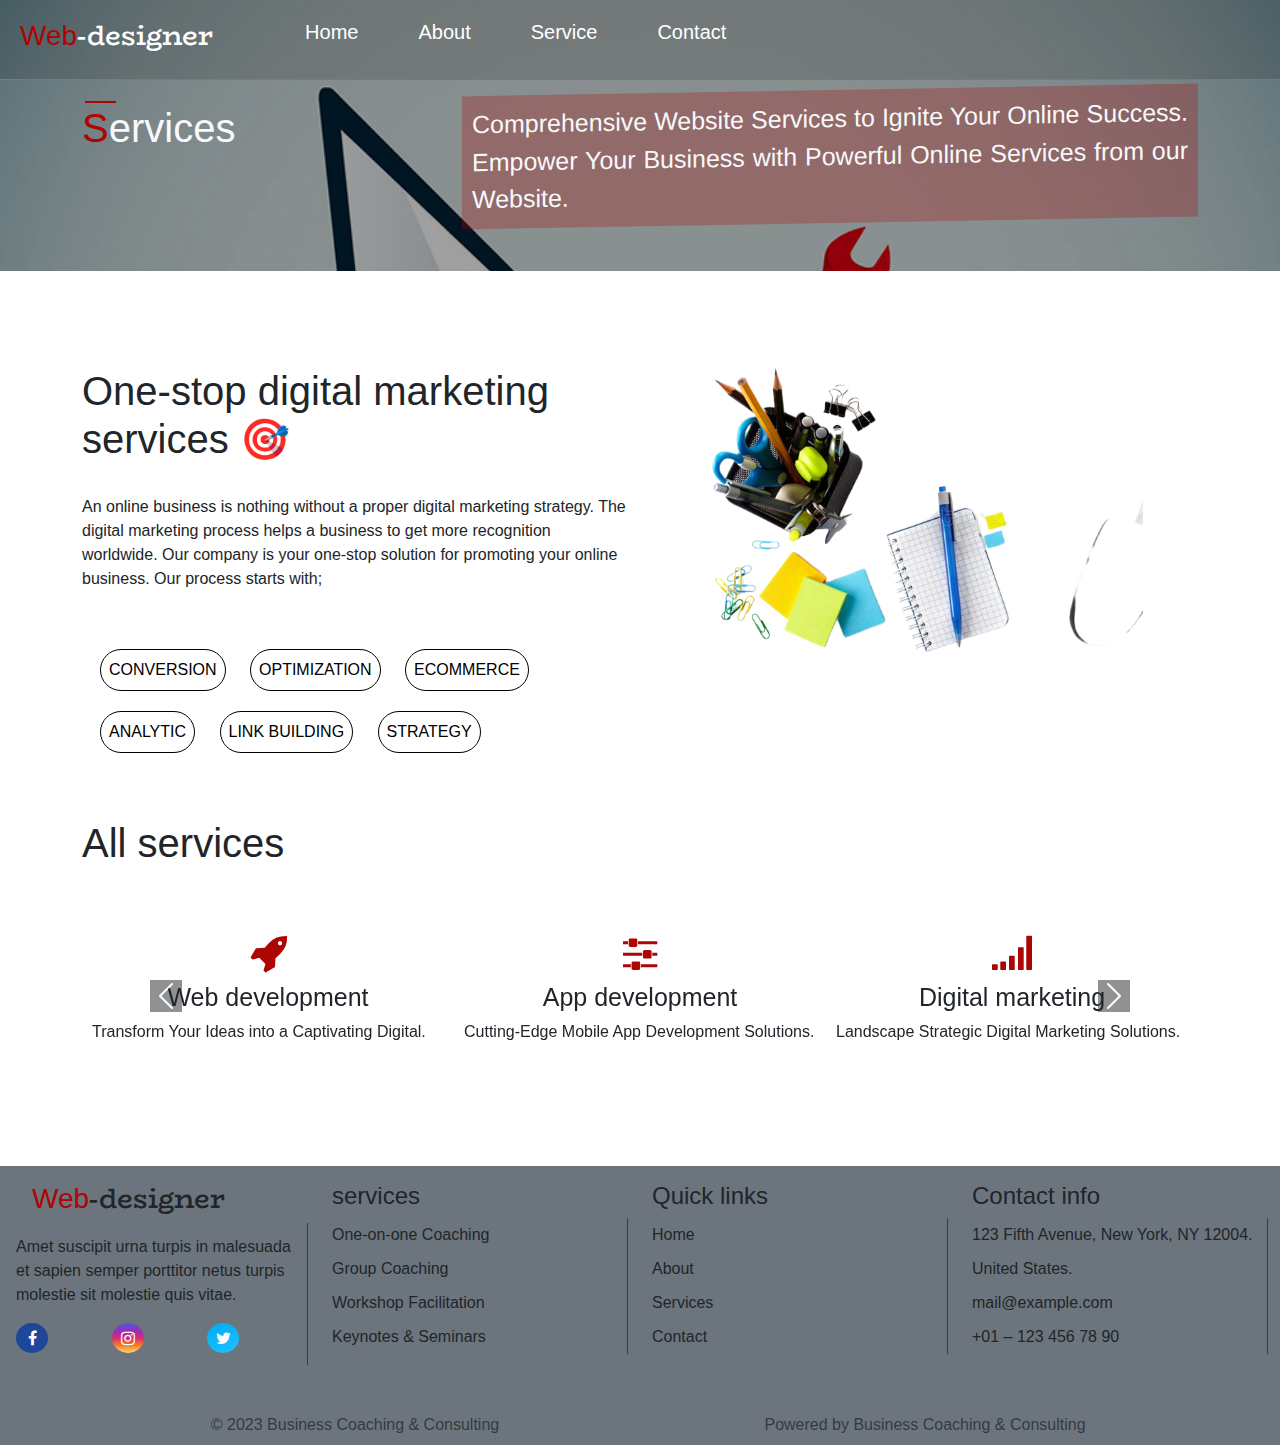
<file: projectservice.html>
<!DOCTYPE html>
<html lang="en">

<head>
    <meta charset="UTF-8">
    <meta name="viewport" content="width=device-width, initial-scale=1.0">
    <title>Web Design Service</title>
    <link rel="stylesheet" href="projectservice.css">
    <link href="https://cdn.jsdelivr.net/npm/bootstrap@5.3.1/dist/css/bootstrap.min.css" rel="stylesheet">
    <script src="https://cdn.jsdelivr.net/npm/bootstrap@5.3.1/dist/js/bootstrap.bundle.min.js"></script>
    <link rel="stylesheet" href="https://cdnjs.cloudflare.com/ajax/libs/font-awesome/4.7.0/css/font-awesome.min.css">
</head>

<body>
    <div class="all-posion">
        <header>
            <div class="container-fluid">
                <div class="row">
                    <div class="col-12 p-0">
                        <nav class="nav">
                            <div class="head-head">
                                <h3><span style="color: rgb(173, 4, 4); padding-left: 20px;">Web</span>-designer</h3>
                                <ul class="navbar-ul" id="navbar">
                                    <li class="nav-li"><a href="index.html">Home</a></li>
                                    <li class="nav-li"><a href="projectabout.html">About</a></li>
                                    <li class="nav-li"><a href="projectservice.html">Service</a></li>
                                    <li class="nav-li"><a href="projectcontact.html">Contact</a></li>
                                </ul>
                                <div class="head-icon">
                                    <a href="#" class="nav-link text-light" id="open"><i class="fa fa-bars"></i></a>
                                    <a href="#" class="nav-link text-light" id="close"><i class="fa fa-close"></i></a>

                                </div>
                            </div>
                        </nav>
                    </div>
                </div>
            </div>
            <section class="section-zero">
                <div class="service">
                    <div class="container">
                        <div class="row">
                            <div class="col-lg-4 col-md-4">
                                <h1 class="text-light mt-4"><span style="color: rgb(173, 4, 4);">S</span>ervices</h1>
                            </div>
                            <div class="col-lg-8 col-md-8 col-sm-12 text-light para">
                                <p class=" mb-5">Comprehensive Website Services to Ignite Your Online Success. Empower
                                    Your Business with Powerful Online Services from our Website.</p>

                            </div>
                        </div>
                    </div>
                </div>
            </section>
        </header>

        <!-- marketing services -->


        <section class="section-one mt-5 pt-5">
            <div class="marketing">
                <div class="container">
                    <div class="row">
                        <div class="col-lg-6 col-md-12 content">
                            <h1 class="">One-stop digital marketing services 🎯</h1>
                            <p class="pt-4">An online business is nothing without a proper digital marketing strategy.
                                The digital marketing process helps a business to get more recognition worldwide.
                                Our company is your one-stop solution for promoting your online business. Our process
                                starts with;</p>
                            <div class="buttons m-2 mt-5">
                                <button class="button p-2">CONVERSION</button>
                                <button class="button p-2">OPTIMIZATION</button>
                                <button class="button p-2">ECOMMERCE</button>
                                <button class="button p-2">ANALYTIC</button>
                                <button class="button p-2">LINK BUILDING</button>
                                <button class="button p-2">STRATEGY</button>
                            </div>
                        </div>
                        <div class="col-lg-6 col-md-12 image text-center">
                            <img src="key1-removebg-preview.png" alt="key" width="80%">
                        </div>
                    </div>
                </div>
            </div>
        </section>

        <!-- slider services -->

        <section class="section-two mt-5">
            <div class="container">
                <h1 class="pb-5">All services</h1>
            <!-- Carousel -->
            <div id="demo" class="carousel slide" data-bs-ride="carousel">

                <!-- The slideshow/carousel -->
                <div class="carousel-inner">
                    <div class="carousel-item active">
                        <div class="container">
                            <div class="row">
                                <div class="col-4 slider-one text-center">
                                    <div class="icon mb-2">
                                        <i class="fa fa-rocket"  style="font-size: 40px; color: rgb(173, 4, 4);"></i>
                                    </div>
                                    <div class="content">
                                        <h2>Web development</h2>
                                        <p>Transform Your Ideas into a Captivating Digital.</p>
                                    </div>
                                </div>
                                <div class="col-4 slider-one text-center">
                                    <div class="icon mb-2">
                                        <i class="fa fa-sliders"  style="font-size: 40px; color: rgb(173, 4, 4);"></i>
                                    </div>
                                    <div class="content">
                                        <h2>App development</h2>
                                        <p> Cutting-Edge Mobile App Development Solutions.</p>
                                    </div>
                                </div>
                                <div class="col-4 slider-one text-center">
                                    <div class="icon mb-2">
                                        <i class="fa fa-signal"  style="font-size: 40px; color: rgb(173, 4, 4);"></i>
                                    </div>
                                    <div class="content">
                                        <h2>Digital marketing</h2>
                                        <p>Landscape Strategic Digital Marketing Solutions.</p>
                                    </div>
                                </div>
                            </div>
                        </div>
                    </div>
                    <div class="carousel-item">
                        <div class="container">
                            <div class="row">
                                 <div class="col-4 slider-two ">
                                    <div class="icon mb-2 text-center">
                                        <i class="fa fa-rocket"  style="font-size: 40px; color: rgb(173, 4, 4);"></i>
                                    </div>
                                    <div class="content text-center">
                                        <h2>Website Maintenance</h2>
                                        <p>Secure Free Website Maintenance .</p>
                                    </div>
                                </div>
                                <div class="col-4 slider-two text-center">
                                    <div class="icon mb-2">
                                        <i class="fa fa-sliders"  style="font-size: 40px; color: rgb(173, 4, 4);"></i>
                                    </div>
                                    <div class="content">
                                        <h2>Graphic Designing</h2>
                                        <p>Audiences with Exceptional Graphic Design.</p>
                                    </div>
                                </div>
                                <div class="col-4 slider-two text-center">
                                    <div class="icon mb-2">
                                        <i class="fa fa-signal" style="font-size: 40px; color: rgb(173, 4, 4);"></i>
                                    </div>
                                    <div class="content">
                                        <h2>Domain & Hosting</h2>
                                        <p>Cosmic tools that empower to shape your online.</p>
                                    </div>
                                </div>
                            </div>
                        </div>
                    </div>
                </div>

                <!-- Left and right controls/icons -->
                <button class="carousel-control-prev" type="button" data-bs-target="#demo" data-bs-slide="prev"  style="color: black;">
                    <span class="carousel-control-prev-icon bg-dark"></span>
                </button>
                <button class="carousel-control-next" type="button" data-bs-target="#demo" data-bs-slide="next"  style="color: black;">
                    <span class="carousel-control-next-icon bg-dark"></span>
                </button>
            </div>
            </div>
            
        </section>
        <!-- footer -->
        <footer>
            <div class="footer mt-5 pt-5">
                <div class="container-fluid">
                    <div class="row">
                        <div class="col-12">
                            <div class="footer-one">
                                <div class="row bg-secondary">
                                    <div class="col-lg-3 col-md-4 col-sm-6">
                                        <h3 class="mt-3"><span
                                                style="color: rgb(173, 4, 4); padding-left: 20px;">Web</span>-designer
                                        </h3>
                                        <ul class="navbar-nav p-1" style="border-right: 1px solid rgb(61, 61, 61);">
                                            <li class="nav-item">
                                                <a href="#" class="nav-link text-justify">Amet suscipit urna turpis in
                                                    malesuada et sapien semper porttitor netus turpis molestie sit
                                                    molestie quis vitae.</a>
                                            </li>
                                            <li class="nav-item">
                                                <a href="#" class="nav-link"><i class="fa fa-facebook px-3"></i> <i
                                                        class="fa fa-instagram px-3"></i> <i class="fa fa-twitter px-3"></i></a>
                                            </li>
                                        </ul>
                                    </div>
                                    <div class="col-lg-3 col-md-4 col-sm-6">
                                        <h4><a href="#" class="nav-link mt-3">services</a></h4>
                                        <ul class="navbar-nav"
                                            style="border-right: 1px solid rgb(61, 61, 61); line-height: 18px;">
                                            <li class="nav-item">
                                                <a href="#" class="nav-link">One-on-one Coaching</a>
                                            </li>
                                            <li class="nav-item">
                                                <a href="#" class="nav-link">Group Coaching</a>
                                            </li>
                                            <li class="nav-item">
                                                <a href="#" class="nav-link">Workshop Facilitation</a>
                                            </li>
                                            <li class="nav-item">
                                                <a href="#" class="nav-link">Keynotes & Seminars</a>
                                            </li>
                                        </ul>
                                    </div>
                                    <div class="col-lg-3 col-md-4 col-sm-6">
                                        <h4><a href="#" class="nav-link mt-3">Quick links</a></h4>
                                        <ul class="navbar-nav"
                                            style="border-right: 1px solid rgb(61, 61, 61); line-height: 18px;">
                                            <li class="nav-item">
                                                <a href="project.html" class="nav-link">Home</a>
                                            </li>
                                            <li class="nav-item">
                                                <a href="projectabout.html" class="nav-link">About</a>
                                            </li>
                                            <li class="nav-item">
                                                <a href="projectservice.html" class="nav-link">Services</a>
                                            </li>
                                            <li class="nav-item">
                                                <a href="projectcontact.html" class="nav-link">Contact</a>
                                            </li>
                                        </ul>
                                    </div>
                                    <div class="col-lg-3 col-md-4 col-sm-6">
                                        <h4><a href="#" class="nav-link mt-3">Contact info</a></h4>
                                        <ul class="navbar-nav"
                                            style="line-height: 18px; border-right: 1px solid rgb(61, 61, 61);">
                                            <li class="nav-item"><a href="#" class="nav-link">123 Fifth Avenue, New
                                                    York, NY 12004.</a></li>
                                            <li class="nav-item"><a href="#" class="nav-link">United States.</a></li>
                                            <li class="nav-item"><a href="#" class="nav-link">mail@example.com</a></li>
                                            <li class="nav-item"><a href="#" class="nav-link">+01 – 123 456 78 90</a>
                                            </li>
                                        </ul>
                                    </div>
                                    <div class="col-12 mt-5 mb-2">
                                        <div class="container">
                                            <div class="row">
                                                <div class="col-lg-6 col-md-12">
                                                    <a href="#" class="nav-link text-muted text-center">© 2023 Business
                                                        Coaching & Consulting</a>
                                                </div>
                                                <div class="col-lg-6 col-md-12">
                                                    <a href="#" class="nav-link text-muted text-center">Powered by
                                                        Business Coaching & Consulting</a>
                                                </div>
                                            </div>
                                        </div>
                                    </div>
                                </div>
                            </div>
                        </div>
                    </div>
                </div>
            </div>
        </footer>

    </div>


    <script src="project.js"></script>
</body>

</html>
</file>
<file: project.css>
@import url('https://fonts.googleapis.com/css2?family=BioRhyme&family=Inclusive+Sans&family=Merriweather:ital,wght@1,300&display=swap');
*{
    padding: 0;
    margin: 0;
    box-sizing: border-box;
    font-family: sans-serif;
}
body{
    overflow-x: hidden;
}
.all-posion header{
    background-image: url(people4.jpg);
    background-attachment: fixed;
    /* width: 1600px; */
    height: 700px;
    background-size: cover;
    background-repeat: no-repeat;

}
.all-posion header nav .head-head h3{
    font-family: 'BioRhyme', serif;
}
.all-posion header .container-fluid{
    background-color: #00000080;
    background-size: cover;
    height: 700px;
}
.all-posion header .container-fluid nav{
    background-color: #00000080;
    background-size: cover;
    height: 80px;
    border-bottom: 1px solid rgb(122, 122, 122);
}
.all-posion header nav .head-head{ 
    display: flex;
    align-items: center;
    color: white;
    width: 100%;
}
header ul{
    display: flex;
    justify-content: center;
    align-items: center;

}

header ul li{
    list-style: none;
    padding-left:60px;
}
header ul li a{
    text-decoration: none;
    font-size: 20px;
    color: rgb(255, 255, 255);
    display: inline-block;
    position: relative;
    transition:color .5s ease;
}
header ul li a::before{
    content: "";
    position: absolute;
    bottom:-3px ;
    left: 0;
    background: rgb(173, 4, 4);
    width: 100%;
    height: 2px;
    transform: scale(0);
    transform-origin: right;
    transition:transform .8s ease;
}
header ul li a:hover{
    color: rgb(173, 4, 4);
}
header ul li a:hover::before{
    transform: scale(1);
    transform-origin: left;

}
header .head-head{
    position: relative;
}
header .head-head .head-icon #close,#open{
    position: absolute;
    top: 20%;
    right: 20px;
    font-size: 25px;
    display: none;
    
}
header .head-head .head-icon i:hover{
    color:rgb(173, 4, 4)
}
@media (max-width:800px){
    header{
        position: relative;
    }
    header .container-fluid .head-head ul{
        display: block;
        position: absolute;
        top: 0;
        right: 0;
        display: none;
        animation-name: example;
        animation-duration: 1s;  
        backdrop-filter: blur(100%);
        transition: 1s;
        transition: animation 1s ease-in-out;
    }
    @keyframes example {
        from {transform: translateX(-100%);}
        to {transform: translateX(0%);}
      }
    .head-head ul li {
        background-color: #00000080;
        background-size: 80vh;
        width: 100vw;
        text-align: center;
        padding: 40px;
    }
    header .head-head .head-icon #open{
        display: block;
    }
    /* header .head-head ul a{
        position: absolute;
    } */
}


                                                    /* Homeeeeeeeeee */

.auto-home .head-home p:nth-child(1){
   animation-name: p;
   animation-duration: 2s;
   animation-iteration-count: 1;
}
@keyframes p{
    from{transform: translateX(-100%);}
    to{transform: translateX(0%);}
}
.auto-home .head-home .home-para{
    animation-name: pp;
    animation-duration: 2s;
    animation-iteration-count: 1;
 }
 @keyframes pp{
     from{transform: translateX(100%);}
     to{transform: translateX(0%);}
 }
 .auto-home .head-home h1{
    animation-name: head;
    animation-duration: 2s;
    animation-iteration-count: 1;
 }
 @keyframes head{
    from{transform: translatey(-100%);}
    to{transform: translatey(0%);}
}
header .head-home{
    color: white;
    padding-top: 100px;
}
header .head-home .home-web{
    font-weight: 600;
    padding-bottom: 20px;
}
header .head-home .home-heading{
    font-size: 50px;
    padding-bottom: 10px;
}
header .head-home .home-para{
    text-align: justify;
    margin-bottom: 10px;
}
header .head-home button:active{
    scale: .95;
}

                                /* featuress */


.section .head{
    margin-top: 100px;
    text-align: center;
    font-weight: 550;
    margin-bottom: 70px;
}
.section .features {
    display: grid;
    grid-template-columns: auto auto auto auto;
    gap: 50px;
    text-align: center;
}
.section .features .feature-one:hover{
    box-shadow: .1px .2px 10px #000;
    transition: .5s ease-in-out;
}
@media (max-width:850px){
    .section .features {
        display: grid;
        grid-template-columns: auto auto auto;
        gap: 50px;
        text-align: center;
    }
}
@media (max-width:630px){
    .section .features {
        display: grid;
        grid-template-columns: auto auto;
        gap: 30px;
        text-align: center;
    }
    .section .features .feature-one img{
        height: 30px;
    }
}

                                /* topicssss */

.section-one .topic-head h1{
    text-align: center;
    margin-top: 100px;
    margin-bottom: 70px;
}
.section-one .all-topics{
    display: grid;
    grid-template-columns: auto auto auto auto;
    gap: 50px 30px;

}
.section-one .all-topics .topic-one{
        width: 200px;
        
}

.section-one .all-topics .topic-one p{
    font-size: 12px;
    text-align: justify;
}
.section-one .all-topics p:nth-child(1){
    color:rgb(173, 4, 4);
}
.section-one .all-topics .topic-one:hover p:nth-child(1){
    color: rgb(39, 3, 136)

}
@media (max-width:1060px){
    .section-one .all-topics{
        display: grid;
        grid-template-columns: auto auto auto auto;
        gap: 50px 10px;
    
    }
    .section-one .all-topics .topic-one{
        width: 160px;
        
}
}
@media (max-width:800px){
    .section-one .all-topics{
        display: grid;
        grid-template-columns: auto auto auto;
        gap: 50px 10px;
    
    }

}
@media (max-width:500px){
    .section-one .all-topics{
        display: grid;
        grid-template-columns: auto auto;
        gap: 50px 10px;
    
    }

}

@media (max-width:360px){
    .section-one .all-topics{
        display: grid;
        grid-template-columns: auto;
        gap: 10px 10px;
        
    }

}

                                            /* emptyyyyyyyyy */


.section-two{
    margin-top: 70px;
}
.section-two .empty-left button{
    margin-top: 50px;
    height: 50px;
    margin-left: 30px;
    margin-bottom: 50px;
}
.section-two .empty-right h3{
line-height: 40px;
}
.section-two .empty-right .icon{
    float: right;
    /* text-align: center; */
}
.section-two .empty-right{
    margin-bottom: 50px;
}

                                        /* About */


.section-three .about .about-top-right p{
    font-weight: 550;
    margin-top: 70px;
    text-indent: 30px;
    text-align: justify;
} 

@media (max-width:992px){
    .section-three .about .about-top-right p{
        font-weight: 550;
        margin-top: 0;
        text-indent: 30px;
        text-align: justify;
    } 
}

.about .about-bottom .about-bottom-right h4{
    font-weight: 590;
    font-style: italic;
}

                                                        /* clients */

.section-four{
    font-family: 'BioRhyme', serif;
font-family: 'Inclusive Sans', sans-serif;
font-family: 'Merriweather', serif;
}
.section-four .clients .top-clients{
    display: flex;
}
.section-four .clients .top-clients p{
    text-align: justify;
    padding-top: 10px;
}
@media (max-width:500px){
    .section-four .clients .top-clients{
        display: block;
    }
}

/* footer */

.footer h3{
    font-family: 'BioRhyme', serif;
}

footer .footer-one .nav-item i{
    background: rgb(151, 115, 115);
    color: #ffffff;
    display: flex;
    justify-content: center;
    align-items: center;
    height: 30px;
    width: 30px;
    border-radius: 50%;
}
footer .nav-item i:nth-child(1){
    background-color: 	#1e4799;
}
footer .nav-item i:nth-child(2){
    background:linear-gradient(to top,#feda75,#fa7e1e,#d62976 ,#962fbf, #4f5bd5);
}
footer .nav-item i:nth-child(3){
    background:linear-gradient(160deg,#00acee,#20c0ff);
    
    /* color: blue; */
}
footer .footer-one .nav-item a{
    display: grid;
    grid-template-columns: auto auto auto;
}
</file>
<file: projectabout.css>
@import url('https://fonts.googleapis.com/css2?family=BioRhyme&display=swap');
* {
    padding: 0;
    margin: 0;
    box-sizing: border-box;
    font-family: sans-serif;
}
.all-posion header {
    background-color: black;
    background-attachment: fixed;
    /* background-image: url(project-about.jpg); */
    background-position: bottom;
    /* width: 1600px; */
    /* height: 200px; */
    background-size: cover;
    background-repeat: no-repeat;

}

.all-posion header .container-fluid nav {
    background-size: cover;
    height: 80px;
    border-bottom: 1px solid rgb(122, 122, 122);
}

.all-posion header nav .head-head {
    display: flex;
    align-items: center;
    color: white;
    width: 100%;
}
.all-posion header nav .head-head h3{
    font-family: 'BioRhyme', serif;
}
header ul {
    display: flex;
    justify-content: center;
    align-items: center;
}

header ul li {
    list-style: none;
    padding-left: 60px;
}

header ul li a {
    text-decoration: none;
    font-size: 20px;
    color: rgb(255, 255, 255);
    display: inline-block;
    position: relative;
    transition: color .5s ease;
}

header ul li a::before {
    content: "";
    position: absolute;
    bottom: -3px;
    left: 0;
    background: rgb(173, 4, 4);
    width: 100%;
    height: 2px;
    transform: scale(0);
    transform-origin: right;
    transition: transform .8s ease;
}

header ul li a:hover {
    color: rgb(173, 4, 4);
}

header ul li a:hover::before {
    transform: scale(1);
    transform-origin: left;

}

header .head-head {
    position: relative;
}

header .head-head .head-icon #close,
#open {
    position: absolute;
    top: 20%;
    right: 20px;
    font-size: 25px;
    display: none;

}

header .head-head .head-icon i:hover {
    color: rgb(173, 4, 4);
}

@media (max-width:800px) {
    header {
        position: relative;
    }

    header .container-fluid .head-head ul {
        display: block;
        position: absolute;
        top: 0;
        right: 0;
        display: none;
        animation-name: example;
        animation-duration: 1s;  
        transition: 1s;
        transition: animation 1s ease-in-out;
    }

    @keyframes example {
        from {transform: translateX(-100%);}
        to {transform: translateX(0%);}
      }

    .head-head ul li {
        background-color: #00000080;
        background-size: 80vh;
        width: 100vw;
        text-align: center;
        padding: 40px;
    }

    header .head-head .head-icon #open {
        display: block;
    }
}


/* Abouttttttt */


 .section-zero h1{
    color: #ffffff;
    margin-top: 25px;
    animation-name: h1;
    position: relative;
    display: inline-block;
    animation-duration: 1.5s;  
    animation-fill-mode: forwards;
 }
 .section-zero h1::before{
    content: '';
    position: absolute;
    top: -3px;
    left: 3px;
    background-color: rgb(173, 4, 4);
    width: 20%;
    height: 2px;
    transform: scale(1);
    animation-name: before;
    animation-duration: 1.5s;  
    animation-fill-mode: forwards;
 }
 .section-zero h1::after{
    content: '';
    position: absolute;
    bottom:0;
    right:3px;
    background-color: rgb(255, 255, 255);
    width: 20%;
    height: 2px;
    transform: scale(1);
    animation-name: before;
    animation-duration: 1.5s;  
    animation-fill-mode: forwards;
 }
 @keyframes h1 {
    from {transform: translateX(-100%);}
    to {transform: translateX(0%);}
  }
  @keyframes before {
    0% {opacity: 0;}
    80%{
        opacity: 0;
        transform: translateY(0%);
    }
    90% {opacity: 0.6;
        transform: translateY(40%);}
    95% {opacity: 0.8;
        transform: translateY(60%);}
    99% {opacity: 0.9;
        transform: translateY(80%);}
    100% {opacity: 1;
        transform: translateY(100%);}
  }
  .section-zero .about{
    margin-top: -20px;

  }
  .section-zero .button{
    display: grid;
    grid-template-columns: auto auto;
    gap: 20px;
  }
.section-zero button{
    background-color:rgb(173, 4, 4) ;
    border:1px solid gray;
    padding: 10px;
    border-radius: 20px;
    transition: .5s;
    /* height: 50px; */
}
.section-zero button:hover{
    box-shadow: 12px 12px 30px rgb(173, 4, 4);
    border: none;
}
.section-zero .about_right .para{
    text-align: justify;
    line-height: 20px;
    color: white;
    letter-spacing: 1px;
    font-family: 'BioRhyme', serif;
}
.section-zero .about_right .para h1{
    font-family: 'BioRhyme', serif;
}
.section-zero .about_right .para p{
    font-family: 'BioRhyme', serif;
}
@media (max-width:385px){
    .section-zero .button{
        display: grid;
        grid-template-columns: auto;
        gap: 20px;
      }
}

/* clients */

.client-section .clients .row .col-12{
    display: grid;
    grid-template-columns:auto auto auto;
    text-align: center;
    background-image: url(people3.jpg);
    gap: 50px;
    /* width: 100%; */
    border-bottom: 1px double black;
    border-top: 1px double black;
    padding: 10px 10px;
    box-shadow: inset 1px 0 10px #000;

}
.client-section .clients .client-one h1{
    color: rgb(173, 4, 4);
    border-bottom: 3px solid black;
    /* width: 80%; */
    text-align: center;
}
.client-section .clients .client-one h4{
    /* width: 80%; */
    color: #ffffff;
}
.client-section .clients .client-two h1{
    color: rgb(173, 4, 4);
    border-bottom: 3px solid black;
    /* width: 80%; */
    text-align: center;
}
.client-section .clients .client-two h4{
    /* width: 80%; */
    color: #ffffff;
}
.client-section .clients .client-three h1{
    color: rgb(173, 4, 4);
    border-bottom: 3px solid black;
    /* width: 80%; */
    text-align: center;
}
.client-section .clients .client-three h4{
    /* width: 80%; */
    color: #ffffff;
}
@media (max-width:460px){
    .client-section .clients .client-three h1{
        font-size: 20px;
    }
    .client-section .clients .client-three h4{
        font-size: 15px;
    }
    .client-section .clients .client-two h1{
        font-size: 20px;
    }
    .client-section .clients .client-two h4{
        font-size: 15px;
    }
    .client-section .clients .client-one h1{
        font-size: 20px;
    }
    .client-section .clients .client-one h4{
        font-size: 15px;
    }
}
@media (max-width:320px){
    .client-section .clients .client-three h1{
        font-size: 15px;
    }
    .client-section .clients .client-three h4{
        font-size: 10px;
    }
    .client-section .clients .client-two h1{
        font-size: 15px;
    }
    .client-section .clients .client-two h4{
        font-size: 10px;
    }
    .client-section .clients .client-one h1{
        font-size: 15px;
    }
    .client-section .clients .client-one h4{
        font-size: 10px;
    }
}


/* featuress */


.section .head {
    /* margin-top: 370px; */
    text-align: center;
    font-weight: 550;
    margin-bottom: 70px;
}

.section .features {
    display: grid;
    grid-template-columns: auto auto auto auto;
    gap: 50px;
    text-align: center;
}

.section .features .feature-one:hover {
    box-shadow: .1px .2px 15px #000;
    transition: .5s ease-in-out;
}

@media (max-width:850px) {
    .section .features {
        display: grid;
        grid-template-columns: auto auto auto;
        gap: 50px;
        text-align: center;
    }
}

@media (max-width:630px) {
    /* .section {
        margin-top: 300px;
        text-align: center;
        font-weight: 550;
        margin-bottom: 70px;
    } */
    .section .features {
        display: grid;
        grid-template-columns: auto auto;
        gap: 30px;
        text-align: center;
    }

    .section .features .feature-one img {
        height: 30px;
    }
}

/* about */

.section-three .about .about-top-right p{
    font-weight: 550;
    margin-top: 70px;
    text-indent: 30px;
    text-align: justify;
} 

@media (max-width:992px){
    .section-three .about .about-top-right p{
        font-weight: 550;
        margin-top: 0;
        text-indent: 30px;
        text-align: justify;
    } 
}

.about .about-bottom .about-bottom-right h4{
    font-weight: 590;
    font-style: italic;
}
/* footer */

.footer h3{
    font-family: 'BioRhyme', serif;
}

footer .footer-one .nav-item i{
    background: rgb(151, 115, 115);
    color: #ffffff;
    display: flex;
    justify-content: center;
    align-items: center;
    height: 30px;
    width: 30px;
    border-radius: 50%;
}
footer .nav-item i:nth-child(1){
    background-color: 	#1e4799;
}
footer .nav-item i:nth-child(2){
    background:linear-gradient(to top,#feda75,#fa7e1e,#d62976 ,#962fbf, #4f5bd5);
}
footer .nav-item i:nth-child(3){
    background:linear-gradient(160deg,#00acee,#20c0ff);
    
    /* color: blue; */
}
footer .footer-one .nav-item a{
    display: grid;
    grid-template-columns: auto auto auto;
}
</file>
<file: projectcontact.css>
@import url('https://fonts.googleapis.com/css2?family=BioRhyme&display=swap');

* {
    padding: 0;
    margin: 0;
    box-sizing: border-box;
    font-family: sans-serif;
}

body {
    overflow-x: hidden;
}

.all-posion header {
    /* background-color: black; */
    background-image: url(contact.jpg);
    background-attachment: fixed;
    height: 700px;
    background-position: center;
    width: 100vw;
    /* width: 1600px; */
    /* height: 200px; */
    background-size: cover;
    background-repeat: no-repeat;
}

.all-posion header .container-fluid nav {
    background-size: cover;
    background-color: rgba(0, 0, 0, 0.468);
    height: 80px;
    width: 100%;
    /* height: 100%; */
    border-bottom: 1px solid rgb(122, 122, 122);
}

.all-posion header nav .head-head {
    display: flex;
    align-items: center;
    color: white;
    width: 100%;
}

.all-posion header nav .head-head h3 {
    font-family: 'BioRhyme', serif;
}

header ul {
    display: flex;
    justify-content: center;
    align-items: center;
}

header ul li {
    list-style: none;
    padding-left: 60px;
}

header ul li a {
    text-decoration: none;
    font-size: 25px;
    color: rgb(255, 255, 255);
    display: inline-block;
    position: relative;
    transition: color .5s ease;

}

header ul li a::before {
    content: "";
    position: absolute;
    bottom: -3px;
    left: 0;
    background: rgb(173, 4, 4);
    width: 100%;
    height: 2px;
    transform: scale(0);
    transform-origin: right;
    transition: transform .8s ease;

}

header ul li a:hover {
    color: rgb(173, 4, 4);
}

header ul li a:hover::before {
    transform: scale(1);
    transform-origin: left;

}

header .head-head {
    position: relative;
}

header .head-head .head-icon #close,
#open {
    position: absolute;
    top: 20%;
    right: 20px;
    font-size: 25px;
    display: none;
    z-index: 11;

}

header .head-head .head-icon i:hover {
    color: rgb(173, 4, 4);
}

@media (max-width:800px) {
    header {
        position: relative;
    }

    header .container-fluid .head-head ul {
        display: block;
        position: absolute;
        top: 0;
        right: 0;
        display: none;
        animation-name: example;
        animation-duration: 1s;
        transition: 1s;
        transition: animation 1s ease-in-out;
        z-index: 10;
    }

    @keyframes example {
        from {
            transform: translateX(-100%);
        }

        to {
            transform: translateX(0%);
        }
    }

    .head-head ul li {
        background-color: #00000080;
        background-size: 80vh;
        width: 100vw;
        text-align: center;
        padding: 40px;
    }

    header .head-head .head-icon #open {
        display: block;
    }
}


/* contact */
.section-zero .title {
    text-align: center;
    color: white;
    display: flex;
    justify-content: center;
    align-items: center;
}

.title h1 {
    font-size: 50px;
    border:1px solid white ;
    padding:10px 30%;
}
@media (max-width:368px){
    .title h1{
        border: none;
        padding: 0;
        font-size: 36px;
    }
}
.section-zero .forms {
    background: rgba(103, 18, 18, 0.42);
    border-radius: 10px;
    clip-path: polygon(43% 0, 0 0, 0 56%, 0 100%, 20% 100%, 40% 100%, 100% 100%, 100% 80%, 100% 49%, 100% 0, 55% 0, 49% 4%);
    display: flex;
    justify-content: center;
    align-items: center;
    width: 50%;
    /* border: 1px solid white; */
    height: 450px;


}

.section-zero .col-lg-8 {
    display: flex;
    justify-content: center;
    align-items: center;
}

.section-zero form label {
    color: white;
    padding: 3px 0;
    padding-top: 10px;
}

.section-zero form input {
    outline: none;
    border: 2px solid white;
    border-radius: 100px;
    width: 100%;
    padding: 5px 5px;
    background: none;
    color: white;
    text-transform: capitalize;
    font-size: small;
}

.section-zero form textarea {
    outline: none;
    background: none;
    border: 2px solid white;
    border-radius: 10px;
    text-transform: capitalize;
    padding: 0 5px;
    color: white;
}

.section-zero form select {
    outline: none;
    background: none;
    border: 2px solid white;
    border-radius: 100px;
    text-transform: capitalize;
    padding: 5px 5px;
    width: 100%;
    color: white;
}

.section-zero form select option {
    outline: none;
    background: none;
    border: 2px solid white;
    border-radius: 100px;
    text-transform: capitalize;
    padding: 5px 5px;
    color: rgb(0, 0, 0);
}

.section-zero form button {
    width: 100%;
    border-radius: 40px;
}


/* contact one */

.section-one .links h5:hover{
    color: rgb(173, 4, 4);
    transition:color .5s ease;
    cursor: pointer;
}
.section-one .img{
    animation: image 2s linear infinite;
    /* animation-name: image;
    animation-duration: 2s;
    animation-timing-function: linear;
    animation-iteration-count: infinite;
    transition: 2s; */
}
@keyframes image {
    0% {
        transform: translateY(-5px);
    }
    50%{
        transform: translateY(-20px);
    }
    100%{
        transform: translateY(5px);
    }
}
@media (max-width:467px){
    .section-one img{
        width: 100%;
    }
}

/* follow us */

.section-two .follow{
    display: grid;
    grid-template-columns: auto auto auto;
    gap: 50px;
}
.section-two .follow .follow1{
    background: #e93939;
    /* clip-path: polygon(43% 0, 0 0, 0 56%, 0 100%, 20% 100%, 40% 100%, 100% 100%, 100% 80%, 100% 49%, 100% 0, 55% 0, 49% 4%); */
    padding: 10px;
    /* position: relative; */
    display: flex;
    justify-content: center;
    align-items: center;
    flex-direction: column;
}
.section-two .follow .follow1 a{
    background-color:rgb(255, 255, 255);
    font-size: 30px;
    /* position: absolute;
    top: 0;
    left: 40%; */
    width:70px;
    height: 70px;
    border-radius: 50%;
    display:grid;
    place-items: center;
    box-shadow:inset 1px 2px 10px #000;

}
@media (max-width:700px){
    .section-two .follow{
        display: grid;
        grid-template-columns: auto auto auto;
        gap: 25px;
    }
}
@media (max-width:560px){
    .section-two .follow{
        display: grid;
        grid-template-columns: auto auto;
        gap: 15px;
    }
}
@media (max-width:300px){
    .section-two .follow{
        display: grid;
        grid-template-columns: auto;
        gap: 15px;
    }
}
/* footer */

.footer h3 {
    font-family: 'BioRhyme', serif;
}

footer .footer-one .nav-item i{
    background: rgb(151, 115, 115);
    color: #ffffff;
    display: flex;
    justify-content: center;
    align-items: center;
    height: 30px;
    width: 30px;
    border-radius: 50%;
}
footer .nav-item i:nth-child(1){
    background-color: 	#1e4799;
}
footer .nav-item i:nth-child(2){
    background:linear-gradient(to top,#feda75,#fa7e1e,#d62976 ,#962fbf, #4f5bd5);
}
footer .nav-item i:nth-child(3){
    background:linear-gradient(160deg,#00acee,#20c0ff);
    
    /* color: blue; */
}
footer .footer-one .nav-item a{
    display: grid;
    grid-template-columns: auto auto auto;
}
</file>
<file: projectservice.css>
@import url('https://fonts.googleapis.com/css2?family=BioRhyme&display=swap');
* {
    padding: 0;
    margin: 0;
    box-sizing: border-box;
    font-family: sans-serif;
}
body{
    overflow-x: hidden;
}

.all-posion header {
    /* background-color: black; */
    background-image: url(web-services.jpg);
    background-attachment: fixed;
    background-position: center;
    width: 100vw;
    /* width: 1600px; */
    /* height: 200px; */
    background-size: cover;
    background-repeat: no-repeat;
}

.all-posion header .container-fluid nav {
    background-size: cover;
    background-color: rgba(0, 0, 0, 0.468);
    height: 80px;
    width: 100%;
    /* height: 100%; */
    border-bottom: 1px solid rgb(122, 122, 122);
}

.all-posion header nav .head-head {
    display: flex;
    align-items: center;
    color: white;
    width: 100%;
}
.all-posion header nav .head-head h3{
    font-family: 'BioRhyme', serif;
}
header ul {
    display: flex;
    justify-content: center;
    align-items: center;
}

header ul li {
    list-style: none;
    padding-left: 60px;
}

header ul li a {
    text-decoration: none;
    font-size: 20px;
    color: rgb(255, 255, 255);
    display: inline-block;
    position: relative;
    transition: color .5s ease;
}

header ul li a::before {
    content: "";
    position: absolute;
    bottom: -3px;
    left: 0;
    background: rgb(173, 4, 4);
    width: 100%;
    height: 2px;
    transform: scale(0);
    transform-origin: right;
    transition: transform .8s ease;
}

header ul li a:hover {
    color: rgb(173, 4, 4);
}

header ul li a:hover::before {
    transform: scale(1);
    transform-origin: left;

}

header .head-head {
    position: relative;
}

header .head-head .head-icon #close,
#open {
    position: absolute;
    top: 20%;
    right: 20px;
    font-size: 25px;
    display: none;
    z-index: 11;

}

header .head-head .head-icon i:hover {
    color: rgb(173, 4, 4);
}

@media (max-width:800px) {
    header {
        position: relative;
    }

    header .container-fluid .head-head ul {
        display: block;
        position: absolute;
        top: 0;
        right: 0;
        display: none;
        animation-name: example;
        animation-duration: 1s;  
        transition: 1s;
        transition: animation 1s ease-in-out;
        z-index: 10;
    }

    @keyframes example {
        from {transform: translateX(-100%);}
        to {transform: translateX(0%);}
      }

    .head-head ul li {
        background-color: #00000080;
        background-size: 80vh;
        width: 100vw;
        text-align: center;
        padding: 40px;
    }

    header .head-head .head-icon #open {
        display: block;
    }
}

/* service */
.section-zero {
    background: #0000005f;
}
.section-zero h1{
    position: relative;
    display: inline-block;
    height: 90%;
    font-size: 40px;
    animation-name:service;
    animation-duration: 1.5s;
    animation-timing-function: linear;
    animation-iteration-count: 1;
}
.section-zero .container h1::before{
    content: '';
    position: absolute;
    top: -3px;
    left: 3px;
    background-color: rgb(173, 4, 4);
    width: 20%;
    height: 2px;
    transform: scale(1);

}
@keyframes service {
    from {
        /* transform: translateX(100%); */
        transform:translateX(-100%);
        opacity: 0;
    }
    to{
        /* transform: translateX(0%); */
        transform:translateX(0);
        opacity:1;
    }
}
.section-zero .para p{
    background:  rgba(173, 4, 4, 0.27);
    transform:skewY(-1deg);
    margin-bottom: 10px;
    margin-top: 10px;
    padding: 10px 10px;
    text-align: justify;
    display: flex;
    justify-content: center;
    align-items: center;
    font-size: 25px;
    animation-name:para;
    animation-duration: 1.5s;
    animation-timing-function: linear;
    animation-iteration-count: 1;
    perspective: 300px;
    /* flex-direction: row; */
}
@keyframes para {
    from{
        transform:skewY(20deg);
    }
    to{
        transform:skewY(1deg);
    }
}

/* marketing */

.section-one .marketing .button{
    border: 1px solid black;
    background: none;
    border-radius: 100px;
    margin: 10px;
    transition: .4s;
}
.section-one .marketing .button:hover{
    background: linear-gradient(to right,rgb(221, 221, 221),rgb(240, 208, 208));
}
.section-one .marketing .image{
    /* animation-name: image; */
    /* animation-duration: 1s; */
    /* animation-iteration-count: infinite; */
    animation: image 3s linear infinite;
    animation-play-state: paused;
}
@keyframes image {
    0% {
        transform: translateY(0);
    }
    50%{
        transform: translateY(20px);
    }
    100%{
        transform: translateY(0);
    }
}

.section-one .marketing .image:hover{
    animation-play-state: running;
}


/* all services */
.section-two .slider-one{
    display: inline-block;
    position: relative;
    padding: 10px;
}
.section-two .slider-one::before{
    content: '';
    position: absolute;
    top: 0;
    left: 0;
    background: rgb(255, 0, 0);
    height: 3px;
    width: 100%;
    transform: scale(0);
    transition: transform .5s ease;
    transform-origin: right;
}
.section-two .slider-one:hover::before{
    transform: scale(1);
    transform-origin:left;
}
.section-two .slider-two{
    display: inline-block;
    position: relative;
    padding: 10px;
}
.section-two .slider-two::before{
    content: '';
    position: absolute;
    top: 0;
    left: 0;
    background: rgb(255, 0, 0);
    height: 3px;
    width: 100%;
    transform: scale(0);
    transition: transform .5s ease;
    transform-origin: right;
}
.section-two .slider-two:hover::before{
    transform: scale(1);
    transform-origin:left;
}
.section-two .slider-one p{
    text-align: justify;
}
.section-two .slider-one h2{
    font-size: 25px;
}
.section-two .slider-two p{
    text-align: justify;
}
.section-two .slider-two h2{
    font-size: 25px;
}
@media (max-width:768px){
    .section-two .slider-one p{
        font-size: 15px;
    }
    .section-two .slider-one h2{
        font-size: 17px;
    }
    .section-two .slider-two p{
        font-size: 15px;
    }
    .section-two .slider-two h2{
        font-size: 17px;
    }
}
@media (max-width:340px){
    .section-two .slider-one p{
        font-size: 10px;
    }
    .section-two .slider-one h2{
        font-size: 13px;
    }
    .section-two .slider-two p{
        font-size: 10px;
    }
    .section-two .slider-two h2{
        font-size: 13px;
    }
}
/* footer */

.footer h3{
    font-family: 'BioRhyme', serif;
}

footer .footer-one .nav-item i{
    background: rgb(151, 115, 115);
    color: #ffffff;
    display: flex;
    justify-content: center;
    align-items: center;
    height: 30px;
    width: 30px;
    border-radius: 50%;
}
footer .nav-item i:nth-child(1){
    background-color: 	#1e4799;
}
footer .nav-item i:nth-child(2){
    background:linear-gradient(to top,#feda75,#fa7e1e,#d62976 ,#962fbf, #4f5bd5);
}
footer .nav-item i:nth-child(3){
    background:linear-gradient(160deg,#00acee,#20c0ff);
    
    /* color: blue; */
}
footer .footer-one .nav-item a{
    display: grid;
    grid-template-columns: auto auto auto;
}
</file>
